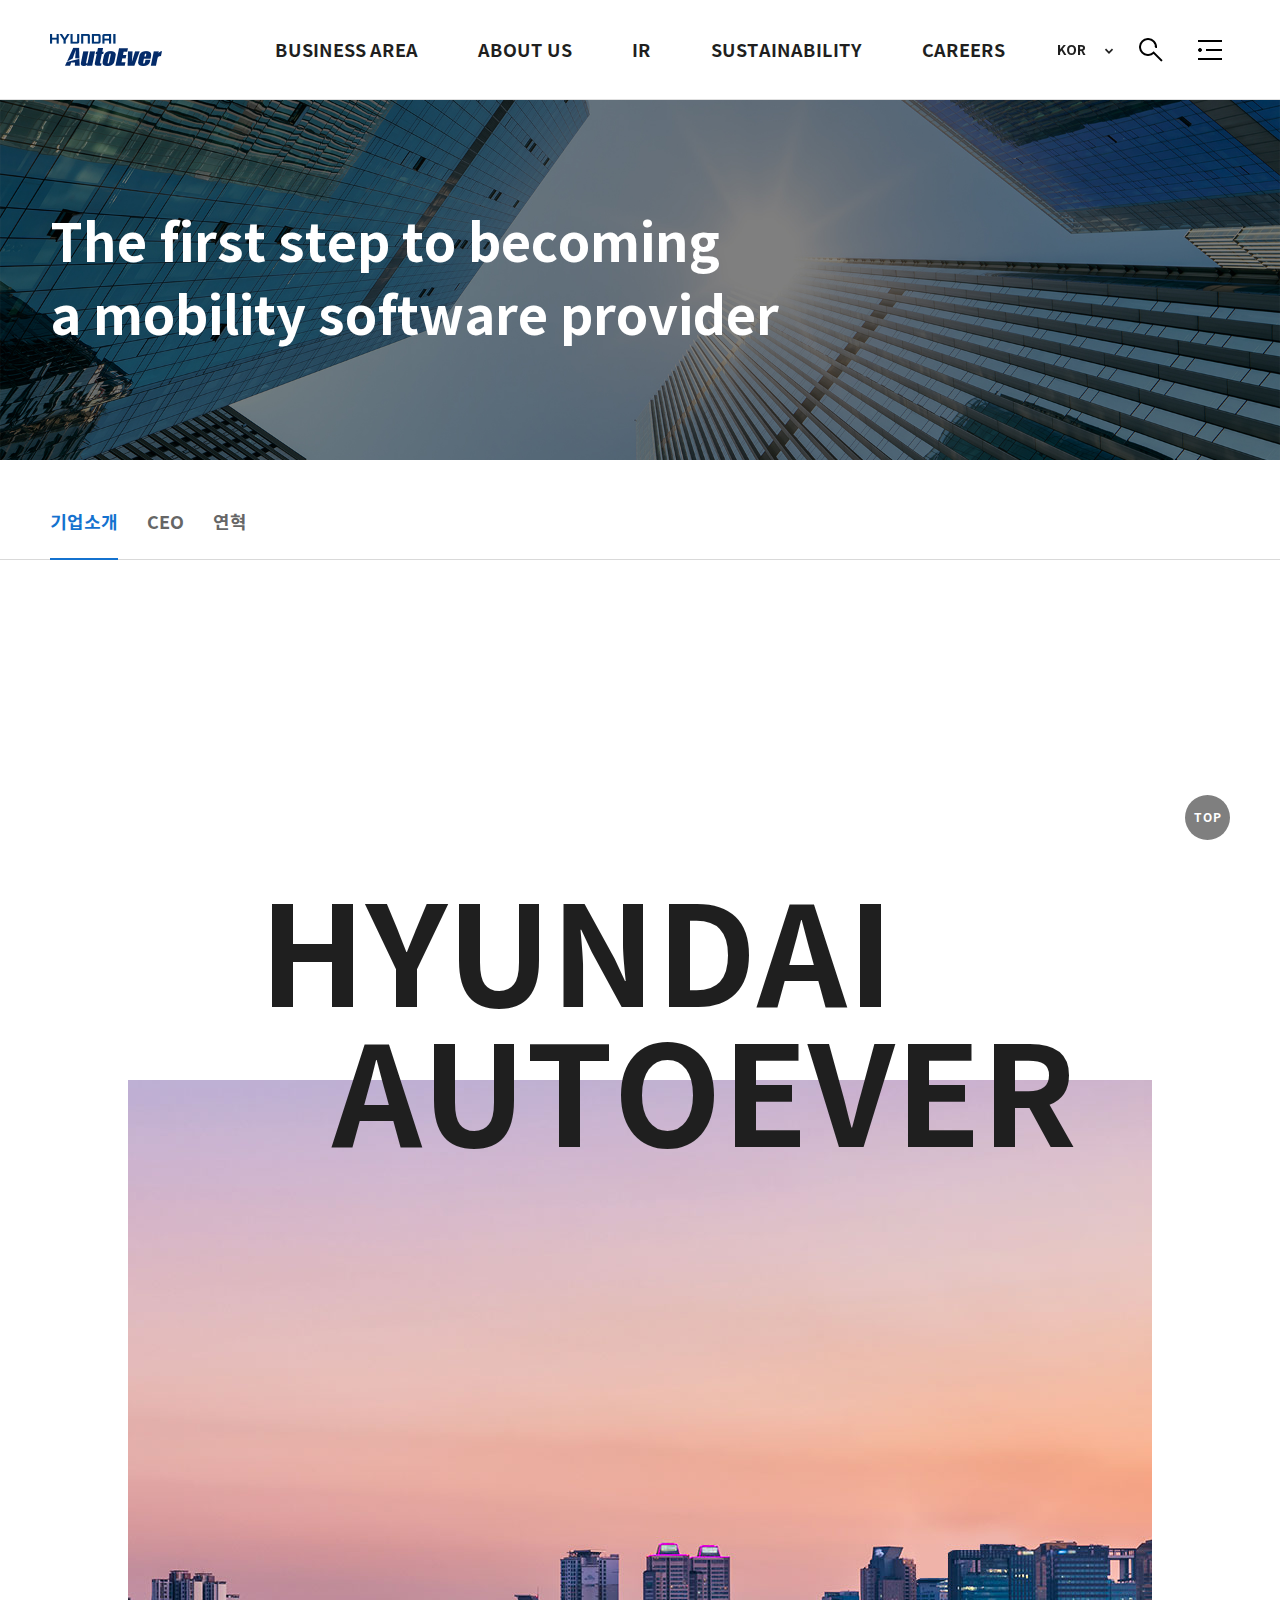
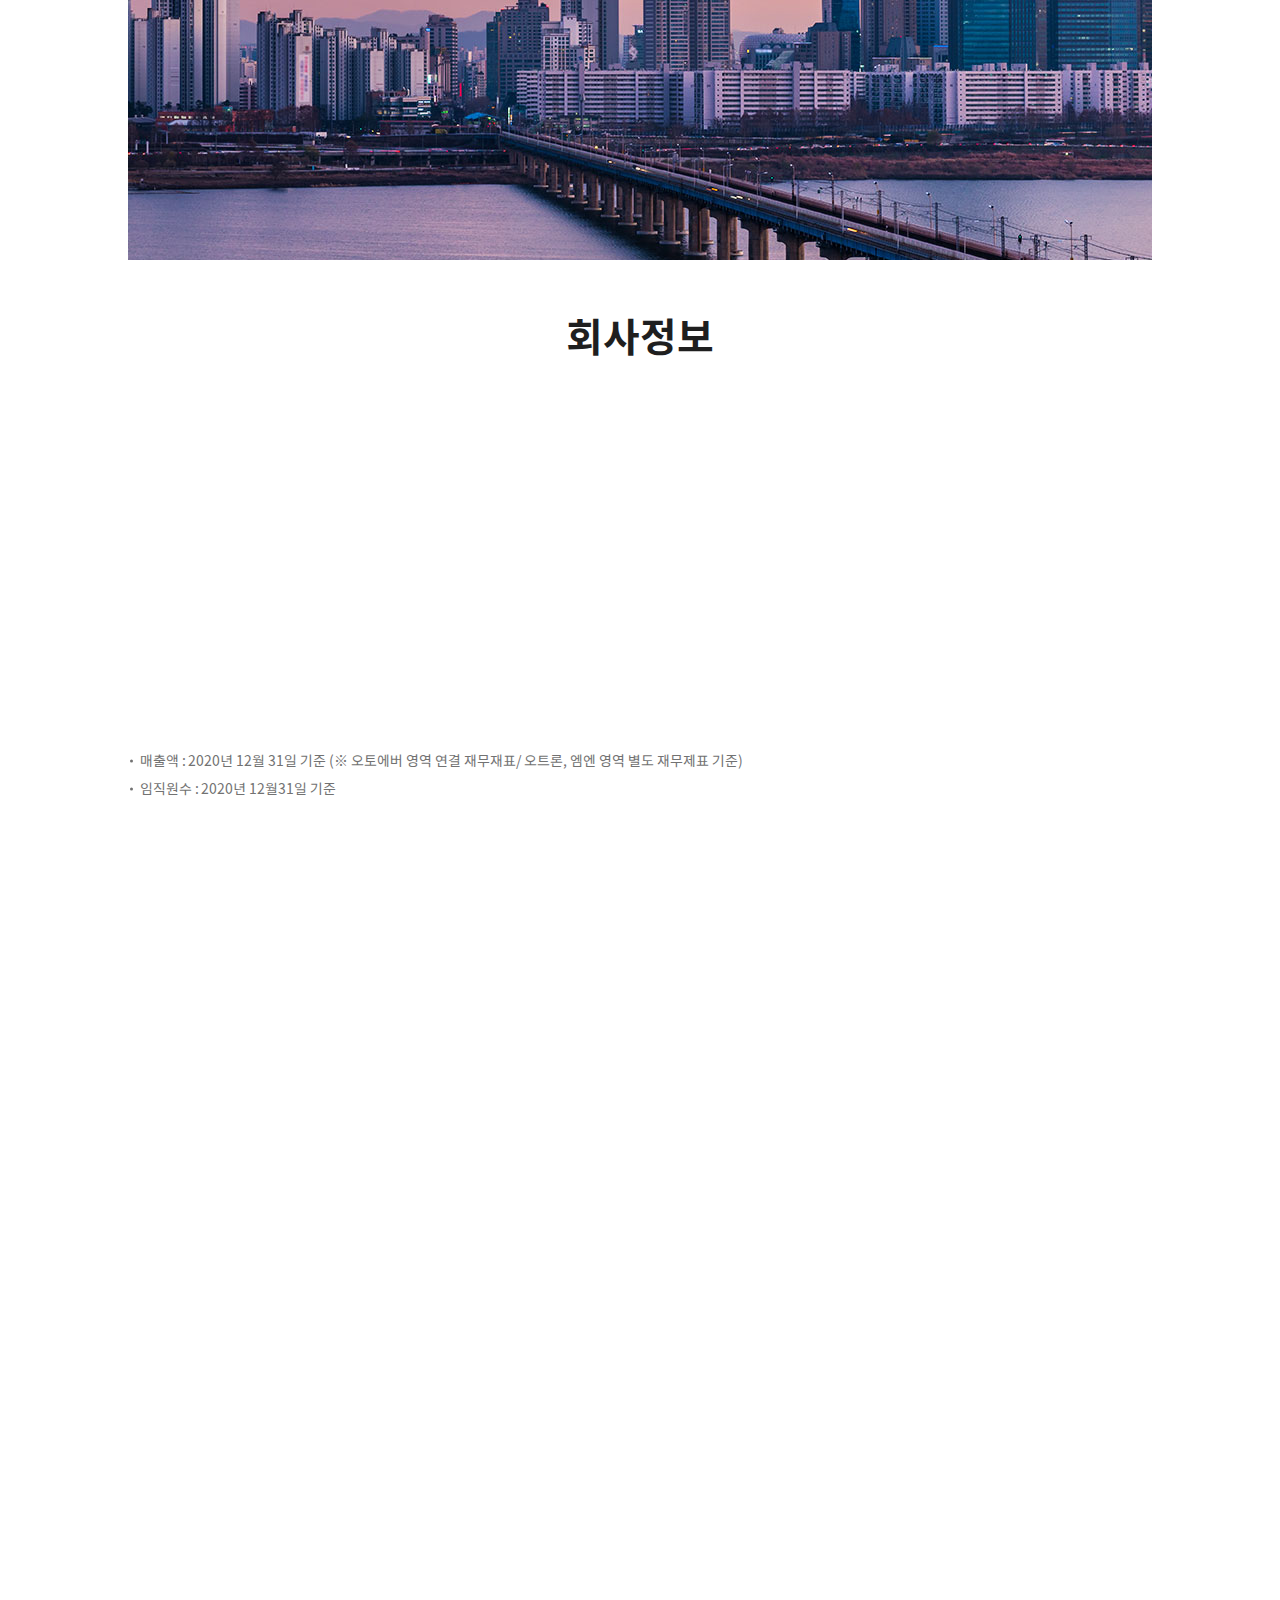
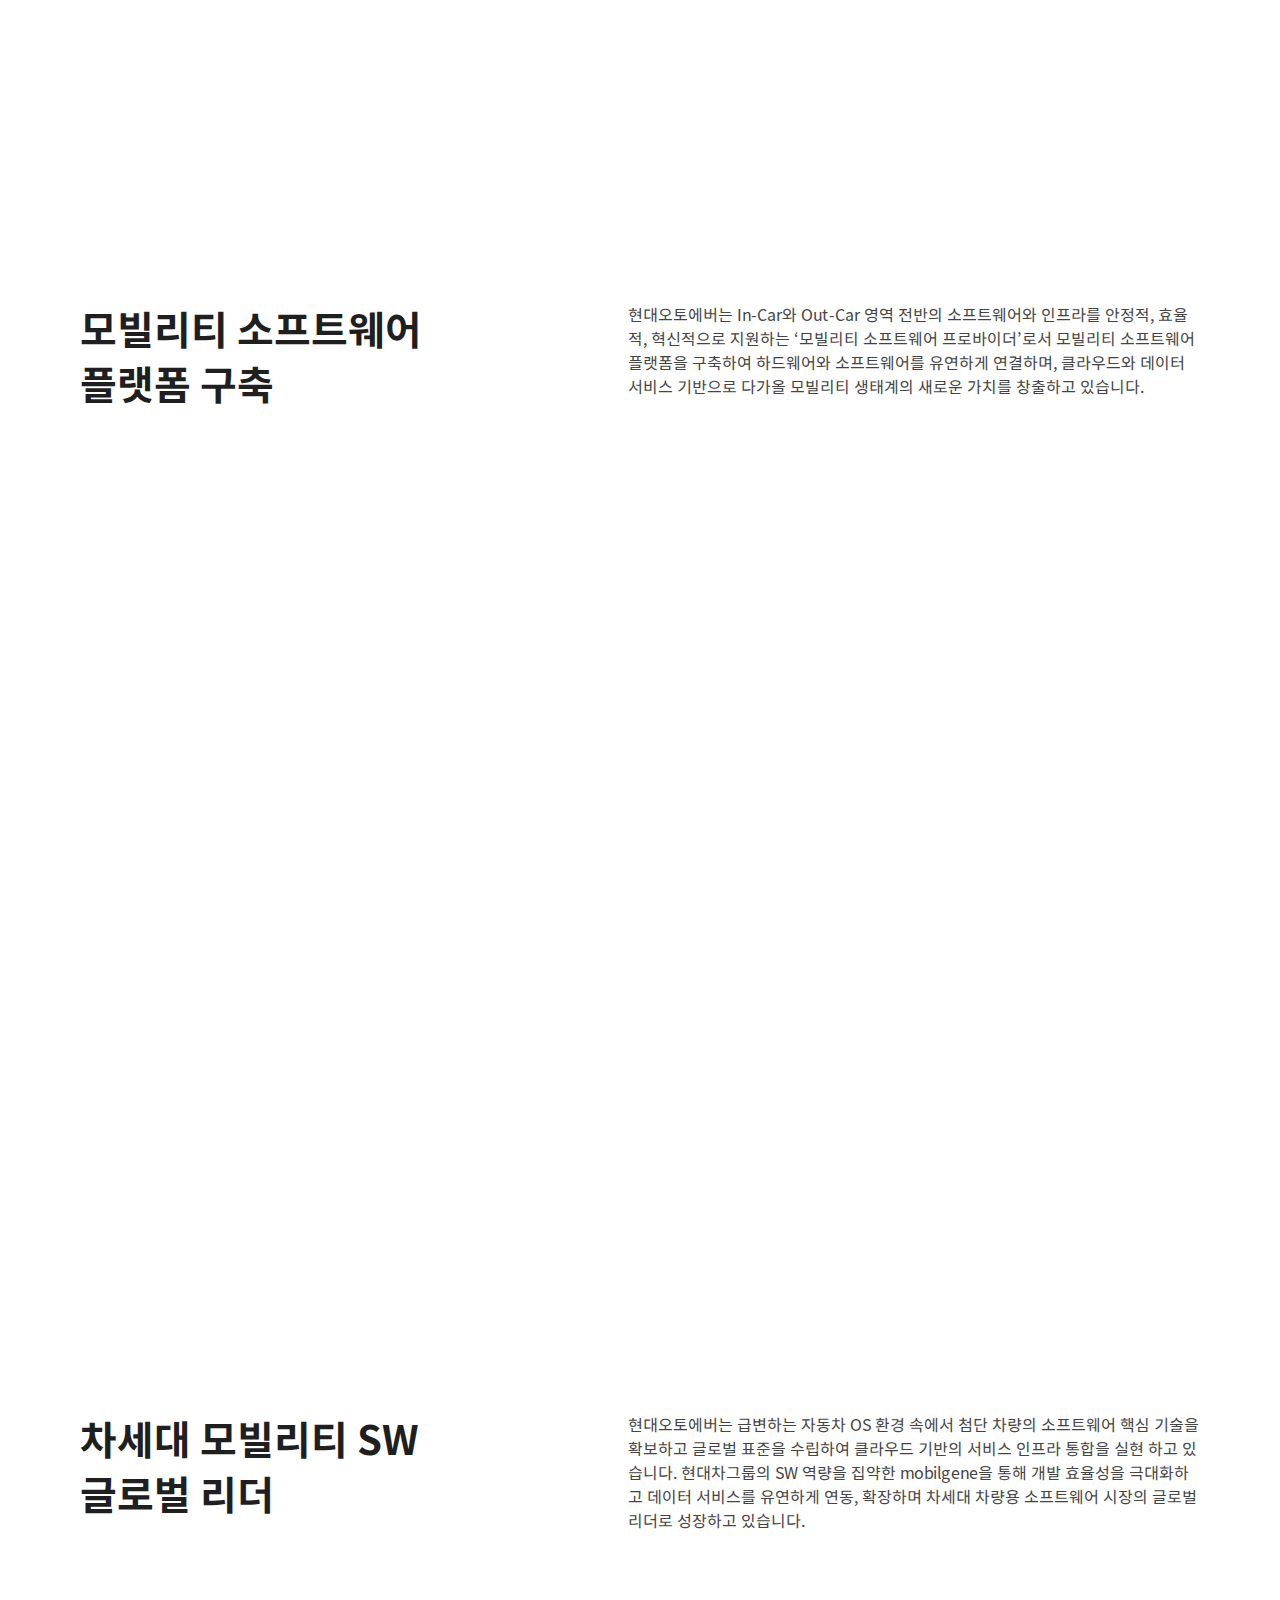
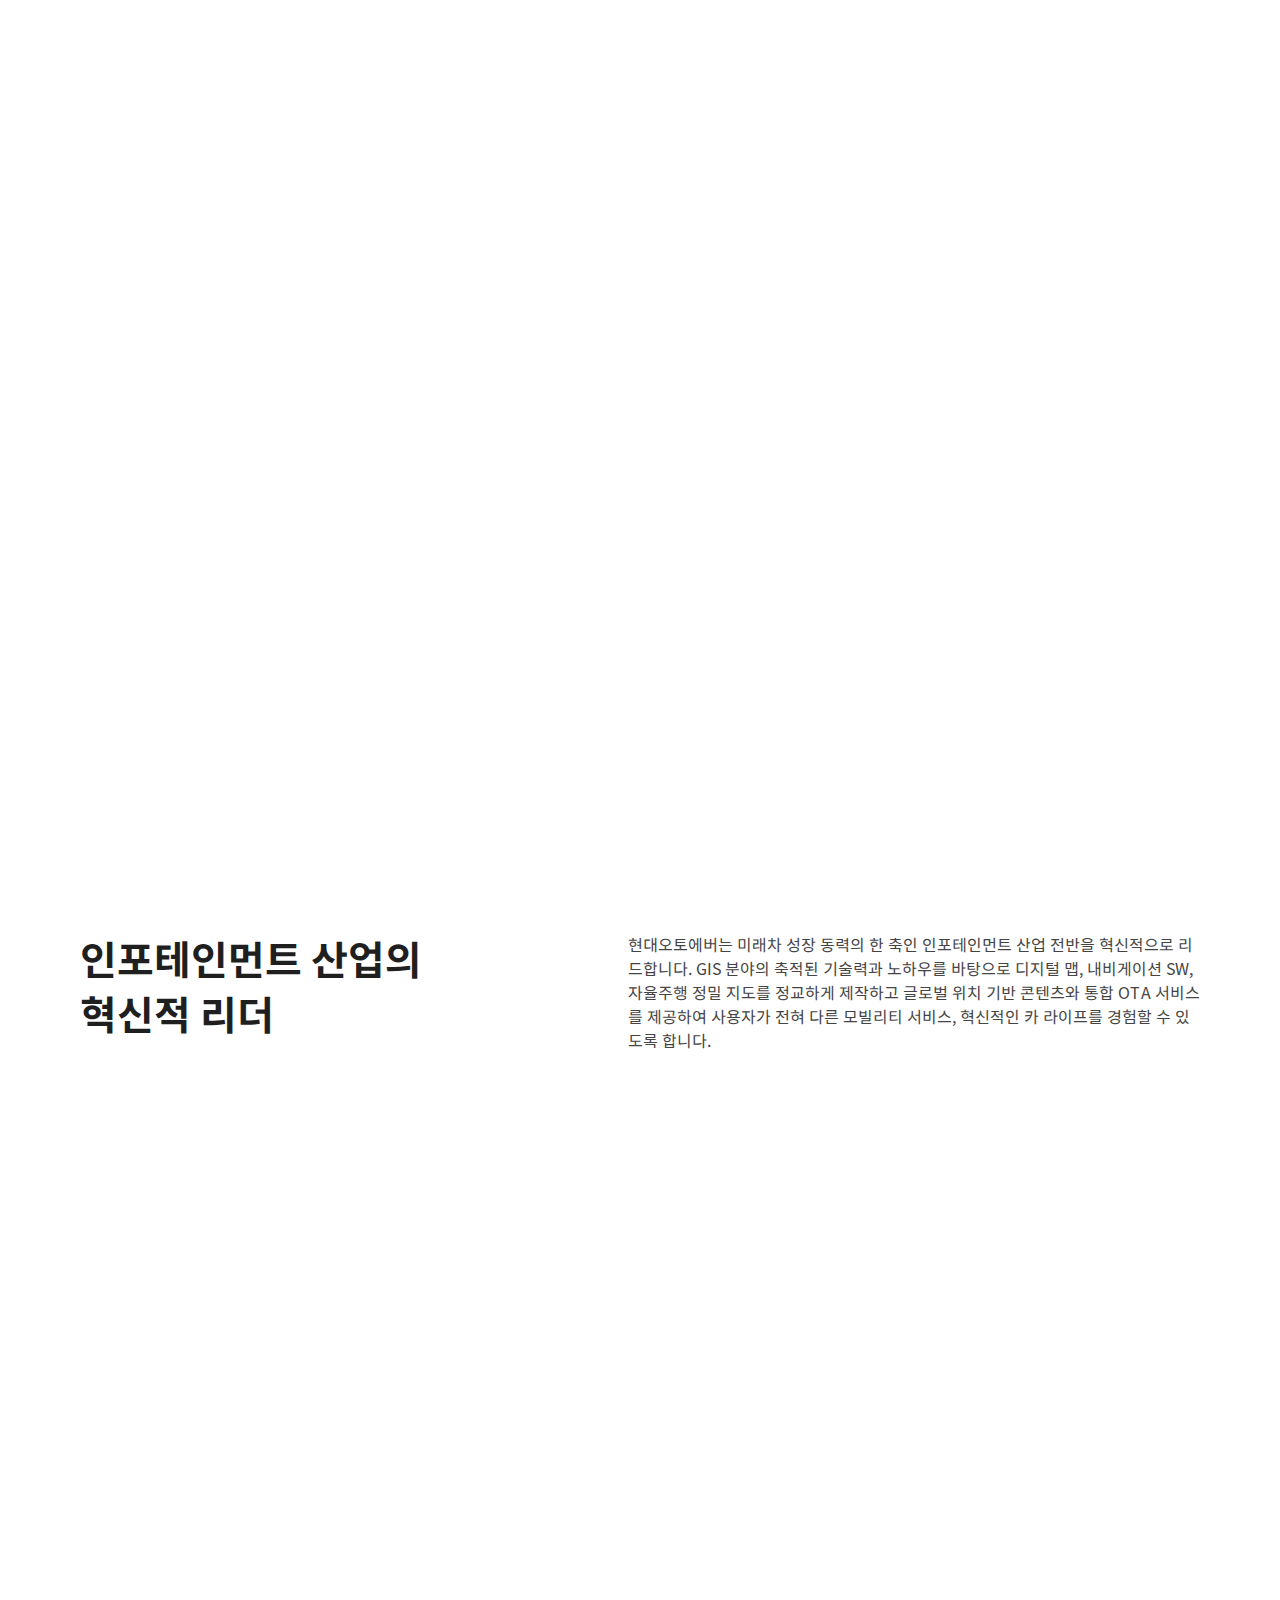
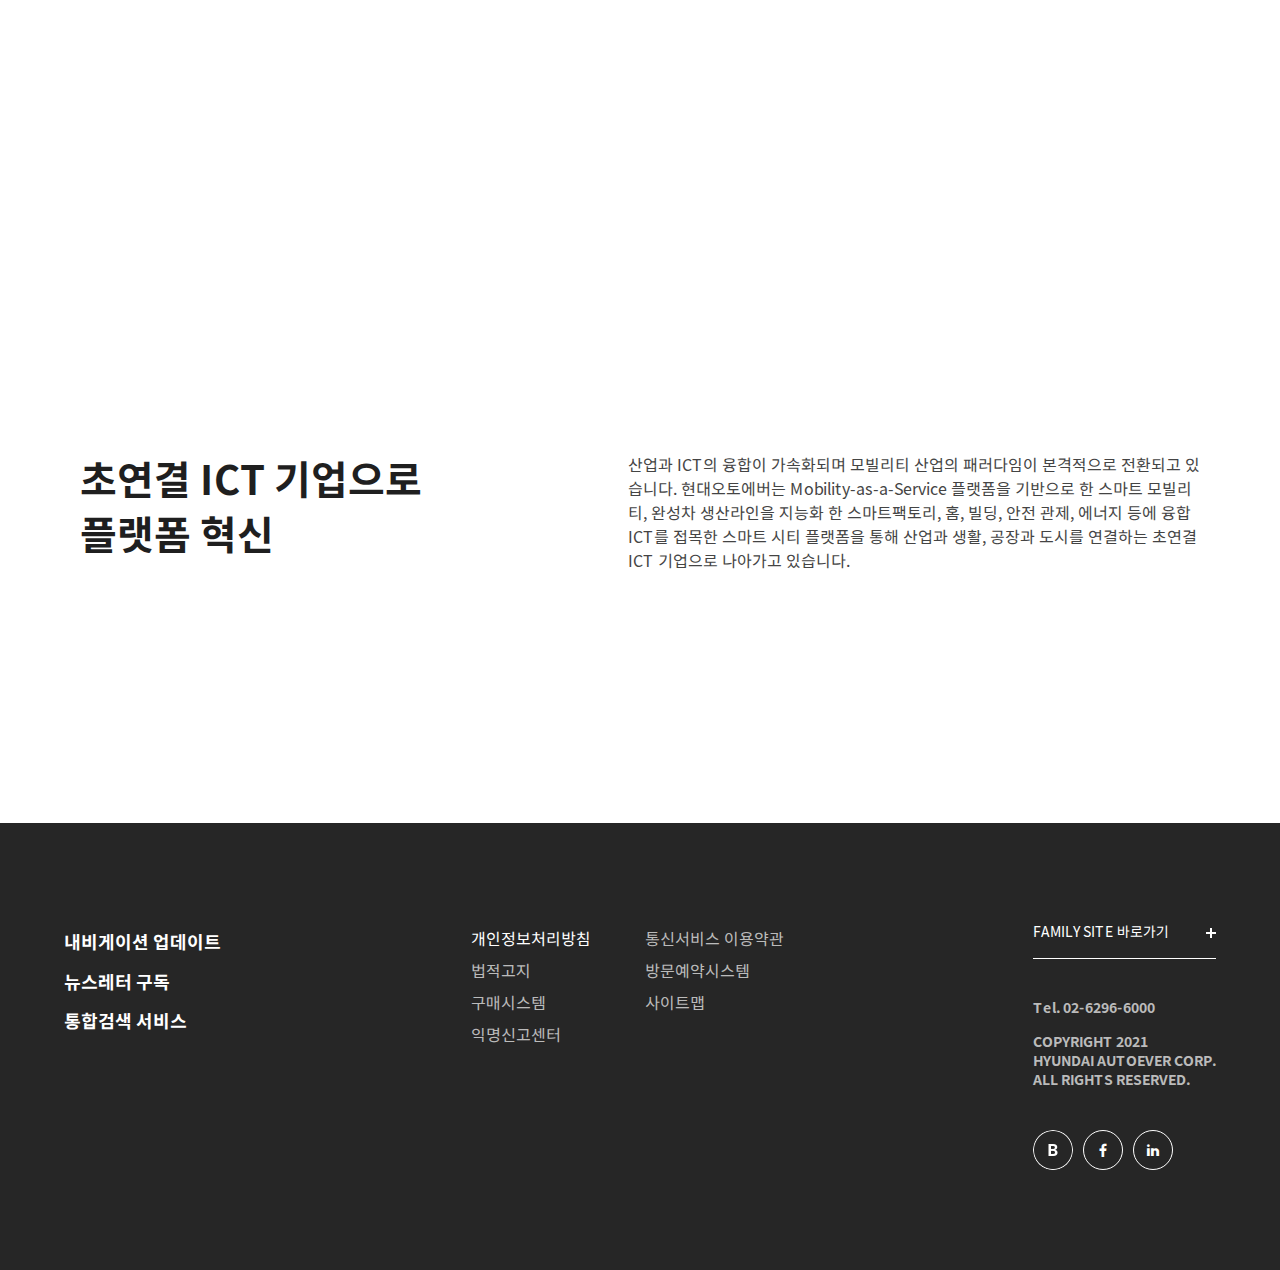
<file: page/about/company-intro.html>
<!DOCTYPE html>
<html lang="en">
<head>
  <meta charset="UTF-8">
  <meta http-equiv="X-UA-Compatible" content="IE=edge">
  <meta name="viewport" content="width=device-width, initial-scale=1, viewport-fit=cover" />
  <meta name="apple-mobile-web-app-title" content="Hyundai AutoEver" />
  <title>회사소개 | 현대오토에버</title>
  <meta name="description" content="현대오토에버 회사소개">
  <link rel="shortcut icon" type="image/x-icon" href="../../favicon.ico" />
  <link rel="stylesheet" href="../../xeicon/xeicon.min.css" />
  <link rel="stylesheet" href="../../css/web-font.css" />
  <link rel="stylesheet" href="../../css/style-pc.css" media="screen and (min-width: 1024.0px)" />
  <link rel="stylesheet" href="../../css/style-m.css" media="screen and (max-width: 1023.9px)" />
  <script src="../../js/jquery-3.6.0.min.js"></script>
  <script src="../../js/common.js"></script>
</head>
<body class="sub about company">
  <div id="wrapper">
    <a href="#main" id="skip-nav">본문 바로가기</a>
    <header id="header" class="small white">
      <div class="box">
        <h1><a href="../../index.html">
          <img src="../../img/logo.png" class="default" alt="Hyundai AutoEver" />
        </a></h1>
        <nav id="gnb">
          <a href="#" class="close mobile"><span>메뉴 열기/닫기</span></a>
          <ul class="lang-menu mobile">
            <li class="on"><a href="#">KOR</a></li>
            <li><a href="#">ENG</a></li>
          </ul>
          <ul class="gnb">
            <li data-menu="business">
              <a href="#">BUSINESS AREA</a>
              <div class="box">
                <ul class="sub">
                  <li data-menu="vehicle"><a href="#">Vehicle IT</a>
                    <ul>
                      <li><a href="#">차량 SW 플랫폼</a></li>
                      <li><a href="#">SW 개발 플랫폼</a></li>
                      <li><a href="#">차량 연동 서비스</a></li>
                      <li><a href="#">OTA</a></li>
                      <li><a href="#">내비게이션</a></li>
                      <li><a href="#">정밀지도</a></li>
                    </ul>
                  </li>
                  <li data-menu="dt"><a href="#">DT Services</a>
                    <ul>
                      <li><a href="#">스마트 팩토리</a></li>
                      <li><a href="#">모빌리티 서비스</a></li>
                      <li><a href="#">스마트 시티</a></li>
                      <li><a href="#">앤터프라이즈 IT</a></li>
                    </ul>
                  </li>
                  <li data-menu="core"><a href="#">Core Technology</a>
                    <ul>
                      <li><a href="#">카클라우드</a></li>
                      <li><a href="#">빅데이터</a></li>
                      <li><a href="#">인공지능</a></li>
                      <li><a href="#">보안</a></li>
                    </ul>
                  </li>
                </ul>
              </div>
            </li>
            <li data-menu="about">
              <a href="../../page/about/company-intro.html">ABOUT US</a>
              <div class="box">
                <ul class="sub">
                  <li data-menu="company"><a href="../../page/about/company-intro.html">회사소개</a>
                    <ul>
                      <li><a href="#">기업소개</a></li>
                      <li><a href="#">CEO</a></li>
                      <li><a href="#">연혁</a></li>
                    </ul>
                  </li>
                  <li data-menu="workplace"><a href="#">사업장</a>
                    <ul>
                      <li><a href="#">국내 사업장</a></li>
                      <li><a href="#">해외 사업장</a></li>
                    </ul>
                  </li>
                  <li data-menu="pr"><a href="#">PR 센터</a>
                    <ul>
                      <li><a href="#">뉴스</a></li>
                      <li><a href="#">블로그</a></li>
                      <li><a href="#">뉴스레터 구독</a></li>
                    </ul>
                  </li>
                </ul>
              </div>
            </li>
            <li data-menu="ir">
              <a href="#">IR</a>
              <div class="box">
                <ul class="sub">
                  <li data-menu="summary"><a href="#">개요</a></li>
                  <li data-menu="management-info"><a href="#">경영정보</a>
                    <ul>
                      <li><a href="#">기업지배구조헌장</a></li>
                      <li><a href="#">이사회</a></li>
                      <li><a href="#">감사기구</a></li>
                      <li><a href="#">정관</a></li>
                    </ul>
                  </li>
                  <li data-menu="finance-info"><a href="#">재무정보</a>
                    <ul>
                      <li><a href="#">재무상태표</a></li>
                      <li><a href="#">손익계산서</a></li>
                      <li><a href="#">감사/사업/영업 보고서</a></li>
                      <li><a href="#">신용등급</a></li>
                    </ul>
                  </li>
                  <li data-menu="stocks-info"><a href="#">주가정보</a>
                    <ul>
                      <li><a href="#">실시간 주가정보</a></li>
                      <li><a href="#">주식 및 배당현황</a></li>
                      <li><a href="#">주주현황</a></li>
                    </ul>
                  </li>
                  <li data-menu="ir-info"><a href="#">IR 정보</a>
                    <ul>
                      <li><a href="#">IR 일정</a></li>
                      <li><a href="#">경영실적발표</a></li>
                      <li><a href="#">증권사리포트</a></li>
                      <li><a href="#">IR 뉴스</a></li>
                      <li><a href="#">IR 문의</a></li>
                    </ul>
                  </li>
                  <li data-menu="public-notice"><a href="#">공시정보</a>
                    <ul>
                      <li><a href="#">공시</a></li>
                      <li><a href="#">전자공고</a></li>
                      <li><a href="#">공시정보관리규졍</a></li>
                    </ul>
                  </li>
                </ul>
              </div>
            </li>
            <li data-menu="sustainability">
              <a href="#">SUSTAINABILITY</a>
              <div class="box">
                <ul class="sub">
                  <li data-menu="together"><a href="#">동반성장</a>
                    <ul>
                      <li><a href="#">동반성장 개요</a></li>
                      <li><a href="#">공정한 거래환경</a></li>
                      <li><a href="#">협력사 경쟁력 강화지원</a></li>
                      <li><a href="#">동반성장 환경 조성</a></li>
                      <li><a href="#">협력사 행동규범</a></li>
                    </ul>
                  </li>
                  <li data-menu="fair-trade"><a href="#">공정거래</a>
                    <ul>
                      <li><a href="#">최고 경영자 의지 선포문</a></li>
                      <li><a href="#">자율준수 프로그램 운영현황</a></li>
                      <li><a href="#">Compliance 관련 활동</a></li>
                      <li><a href="#">불공정거래 행위 제보</a></li>
                    </ul>
                  </li>
                  <li data-menu="ethics"><a href="#">윤리 · 인권헌장</a>
                    <ul>
                      <li><a href="#">윤리헌장</a></li>
                      <li><a href="#">인권헌장</a></li>
                    </ul>
                  </li>
                  <li data-menu="social-contribution"><a href="#">사회공헌</a>
                    <ul>
                      <li><a href="#">사회공헌 소개</a></li>
                      <li><a href="#">사회공헌 활동</a></li>
                    </ul>
                  </li>
                  <li data-menu="sustainable-management"><a href="#">지속가능경영</a>
                    <ul>
                      <li><a href="#">지속가능경영</a></li>
                      <li><a href="#">환경경영</a></li>
                      <li><a href="#">안전보건경영</a></li>
                    </ul>
                  </li>
                </ul>
              </div>
            </li>
            <li data-menu="careers">
              <a href="#">CAREERS</a>
              <div class="box">
                <ul class="sub">
                  <li data-menu="talent"><a href="#">인재상</a></li>
                  <li data-menu="hr-system"><a href="#">인사제도</a></li>
                  <li data-menu="job-intro"><a href="#">직무소개</a></li>
                  <li data-menu="recruit"><a href="#">지원하기</a></li>
                </ul>
              </div>
            </li>
            <li data-menu="utility" class="mobile">
              <a href="#">UTILITY</a>
              <div class="box">
                <ul class="sub">
                  <li data-menu="privacy"><a href="#">개인정보 처리방침</a></li>
                  <li data-menu="legal"><a href="#">법적고지</a></li>
                  <li data-menu="billing-system"><a href="#">빌링시스템</a>
                    <ul>
                      <li><a href="#">통신서비스 이용약관</a></li>
                      <li><a href="#">통신서비스 개인정보처리방침</a></li>
                    </ul>
                  </li>
                  <li data-menu="sitemap"><a href="#">사이트맵</a></li>
                </ul>
              </div>
            </li>
          </ul>
          <div class="util-area mobile">
            <div class="nav-update mobile">
              <a href="#">내비케이션<br />업데이트</a>
            </div>
            <div class="social mobile">
              <a href="#" class="btn round" title="현대오토에버 공식 네이버 블로그 새창열기"></a>
              <a href="#" class="btn round"><i class="xi-facebook"><span>현대오토에버 공식 페이스북 새창열기</span></i></a>
              <a href="#" class="btn round"><i class="xi-linkedin"><span>현대오토에버 공식 링크드인 새창열기</span></i></a>
            </div>
          </div>
        </nav>
        <div id="util-area">
          <div class="lang">
            <a href="#" class="lang-btn" alt="사이트 현재 언어 선택">KOR</a>
            <ul class="lang-menu">
              <li data-menu="kor"><a href="#">KOR</a></li>
              <li data-menu="eng"><a href="#">ENG</a></li>
            </ul>
          </div>
          <div class="search-btn"><a class="popup-btn" href="#">통합검색 바로가기</a></div>
          <div class="menu-btn"><a class="popup-btn" href="#">전체 메뉴 보기</a></div>
        </div>
      </div>
    </header>
    <div id="sticky-menu">
      <div class="nav-update">
        <a href="#"><span>내비게이션 업데이트</span></a>
      </div>
      <div class="scrollToTop">
        <a href="#" alt="상단으로 이동">TOP</a>
      </div>
    </div>

    <!-- 전체 메뉴 start -->
    <div id="all-menu" title="전체 메뉴창">
      <div class="box">
        <a href="#" class="close">창 닫기</a>
        <div class="lang">
          <ul id="choose-lang">
            <li><a href="#">KOR</a></li>
            <li><a href="#">ENG</a></li>
          </ul>
        </div>
        <div class="menu-list">
          <ul>
            <li data-menu="business">
              <a href="#">BUSINESS AREA</a>
              <ul>
                <li data-menu="vehicle"><a href="#">Vehicle IT</a>
                  <ul>
                    <li><a href="#">차량 SW 플랫폼</a></li>
                    <li><a href="#">SW 개발 플랫폼</a></li>
                    <li><a href="#">차량 연동 서비스</a></li>
                    <li><a href="#">OTA</a></li>
                    <li><a href="#">내비게이션</a></li>
                    <li><a href="#">정밀지도</a></li>
                  </ul>
                </li>
                <li data-menu="dt"><a href="#">DT Services</a>
                  <ul>
                    <li><a href="#">스마트 팩토리</a></li>
                    <li><a href="#">모빌리티 서비스</a></li>
                    <li><a href="#">스마트 시티</a></li>
                    <li><a href="#">앤터프라이즈 IT</a></li>
                  </ul>
                </li>
                <li data-menu="core"><a href="#">Core Technology</a>
                  <ul>
                    <li><a href="#">카클라우드</a></li>
                    <li><a href="#">빅데이터</a></li>
                    <li><a href="#">인공지능</a></li>
                    <li><a href="#">보안</a></li>
                  </ul>
                </li>
              </ul>
            </li>
            <li data-menu="about">
              <a href="#">ABOUT US</a>
              <ul>
                <li data-menu="company"><a href="../../page/about/company-intro.html">회사소개</a>
                  <ul>
                    <li><a href="../../page/about/company-intro.html">기업소개</a></li>
                    <li><a href="#">CEO</a></li>
                    <li><a href="#">연혁</a></li>
                  </ul>
                </li>
                <li data-menu="workplace"><a href="#">사업장</a>
                  <ul>
                    <li><a href="#">국내 사업장</a></li>
                    <li><a href="#">해외 사업장</a></li>
                  </ul>
                </li>
                <li data-menu="pr"><a href="#">PR 센터</a>
                  <ul>
                    <li><a href="#">뉴스</a></li>
                    <li><a href="#">블로그</a></li>
                    <li><a href="#">뉴스레터 구독</a></li>
                  </ul>
                </li>
              </ul>
            </li>
            <li data-menu="ir">
              <a href="#">IR</a>
              <ul>
                <li data-menu="summary"><a href="#">개요</a></li>
                <li data-menu="management-info"><a href="#">경영정보</a>
                  <ul>
                    <li><a href="#">기업지배구조헌장</a></li>
                    <li><a href="#">이사회</a></li>
                    <li><a href="#">감사기구</a></li>
                    <li><a href="#">정관</a></li>
                  </ul>
                </li>
                <li data-menu="finance-info"><a href="#">재무정보</a>
                  <ul>
                    <li><a href="#">재무상태표</a></li>
                    <li><a href="#">손익계산서</a></li>
                    <li><a href="#">감사/사업/영업 보고서</a></li>
                    <li><a href="#">신용등급</a></li>
                  </ul>
                </li>
                <li data-menu="stocks-info"><a href="#">주가정보</a>
                  <ul>
                    <li><a href="#">실시간 주가정보</a></li>
                    <li><a href="#">주식 및 배당현황</a></li>
                    <li><a href="#">주주현황</a></li>
                  </ul>
                </li>
                <li data-menu="ir-info"><a href="#">IR 정보</a>
                  <ul>
                    <li><a href="#">IR 일정</a></li>
                    <li><a href="#">경영실적발표</a></li>
                    <li><a href="#">증권사리포트</a></li>
                    <li><a href="#">IR 뉴스</a></li>
                    <li><a href="#">IR 문의</a></li>
                  </ul>
                </li>
                <li data-menu="public-notice"><a href="#">공시정보</a>
                  <ul>
                    <li><a href="#">공시</a></li>
                    <li><a href="#">전자공고</a></li>
                    <li><a href="#">공시정보관리규졍</a></li>
                  </ul>
                </li>
              </ul>
            </li>
            <li data-menu="sustainability">
              <a href="#">SUSTAINABILITY</a>
              <ul>
                <li data-menu="together"><a href="#">동반성장</a>
                  <ul>
                    <li><a href="#">동반성장 개요</a></li>
                    <li><a href="#">공정한 거래환경</a></li>
                    <li><a href="#">협력사 경쟁력 강화지원</a></li>
                    <li><a href="#">동반성장 환경 조성</a></li>
                    <li><a href="#">협력사 행동규범</a></li>
                  </ul>
                </li>
                <li data-menu="fair-trade"><a href="#">공정거래</a>
                  <ul>
                    <li><a href="#">최고 경영자 의지 선포문</a></li>
                    <li><a href="#">자율준수 프로그램 운영현황</a></li>
                    <li><a href="#">Compliance 관련 활동</a></li>
                    <li><a href="#">불공정거래 행위 제보</a></li>
                  </ul>
                </li>
                <li data-menu="ethics"><a href="#">윤리 · 인권헌장</a>
                  <ul>
                    <li><a href="#">윤리헌장</a></li>
                    <li><a href="#">인권헌장</a></li>
                  </ul>
                </li>
                <li data-menu="social-contribution"><a href="#">사회공헌</a>
                  <ul>
                    <li><a href="#">사회공헌 소개</a></li>
                    <li><a href="#">사회공헌 활동</a></li>
                  </ul>
                </li>
                <li data-menu="sustainable-management"><a href="#">지속가능경영</a>
                  <ul>
                    <li><a href="#">지속가능경영</a></li>
                    <li><a href="#">환경경영</a></li>
                    <li><a href="#">안전보건경영</a></li>
                  </ul>
                </li>
              </ul>
            </li>
            <li data-menu="careers">
              <a href="#">CAREERS</a>
              <ul>
                <li data-menu="talent"><a href="#">인재상</a></li>
                <li data-menu="hr-system"><a href="#">인사제도</a></li>
                <li data-menu="job-intro"><a href="#">직무소개</a></li>
                <li data-menu="recruit"><a href="#">지원하기</a></li>
              </ul>
            </li>
            <li data-menu="utility">
              <a href="#">UTILITY</a>
              <ul>
                <li data-menu="privacy"><a href="#">개인정보 처리방침</a></li>
                <li data-menu="legal"><a href="#">법적고지</a></li>
                <li data-menu="billing-system"><a href="#">빌링시스템</a>
                  <ul>
                    <li><a href="#">통신서비스 이용약관</a></li>
                    <li><a href="#">통신서비스 개인정보처리방침</a></li>
                  </ul>
                </li>
                <li data-menu="sitemap"><a href="#">사이트맵</a></li>
              </ul>
            </li>
          </ul>
        </div>
        <div class="nav-update">
          <a href="#">내비케이션<br />업데이트</a>
        </div>
        <div class="social">
          <a href="#" class="btn round" title="현대오토에버 공식 네이버 블로그 새창열기"></a>
          <a href="#" class="btn round"><i class="xi-facebook"><span>현대오토에버 공식 페이스북 새창열기</span></i></a>
          <a href="#" class="btn round"><i class="xi-linkedin"><span>현대오토에버 공식 링크드인 새창열기</span></i></a>
        </div>
      </div>
    </div>
    <!-- 전체 메뉴 end -->

    <!-- 통합검색창 start -->
    <div class="layer-mask"></div>
    <div id="search-popup" class="layer-popup" title="검색 팝업창">
      <a href="#" class="close">팝업창 닫기</a>
      <div class="box">
        <em>찾으시는 내용이 있으신가요?</em>
        <div class="search-bar">
          <input type="text" id="search-input" placeholder="검색어를 입력해주세요" />
          <label for="search-input">검색하기</label>
        </div>
        <div class="recommend">
          <p>추천 검색어</p>
          <ul class="tags">
            <li><a href="#">#모빌리티</a></li>
            <li><a href="#">#빅데이터</a></li>
            <li><a href="#">#인공지능</a></li>
            <li><a href="#">#소프트웨어</a></li>
            <li><a href="#">#클라우드</a></li>
          </ul>
        </div>
      </div>
    </div>
    <!-- 통합검색창 end -->
    <main id="main">
      <div class="sub-banner first">
        <div class="box">
          <p>The first step to becoming<br />a mobility software provider</p>
          <p>회사소개</p>
        </div>
      </div>
      <div id="lnb">
        <div class="box">
          <ul>
            <li class="on"><a href="#">기업소개</a></li>
            <li><a href="#">CEO</a></li>
            <li><a href="#">연혁</a></li>
          </ul>
        </div>
      </div>
      <section id="intro" class="show">
        <h3 class="ir-hidden">현대오토에버 기업소개</h3>
        <div class="main-info">
          <div class="box">
            <div class="title active">
              <span class="left">HYUNDAI</span>
              <span class="right">AUTOEVER</span>
            </div>
            <div class="visual-bg active on">
              <p>
                <img src="../../img/sub-about-company-intro-bg.jpeg" alt="" />
              </p>
            </div>
          </div>
          <div class="quick-info active">
            <div class="box">
              <h4>회사정보</h4>
              <ul>
                <li>
                  <p>설립일</p>
                  <em>2000.04.10</em>
                </li>
                <li>
                  <p>대표이사</p>
                  <em>서정식</em>
                </li>
                <li>
                  <p>매출액</p>
                  <em>1조 8,892억</em>
                </li>
                <li>
                  <p>임직원수</p>
                  <em>3,480명</em>
                </li>
              </ul>
              <p>매출액 : 2020년 12월 31일 기준 (※ 오토에버 영역 연결 재무재표/ 오트론, 엠엔 영역 별도 재무제표 기준)</p>
              <p>임직원수 : 2020년 12월31일 기준</p>
            </div>
          </div>
        </div>
        <section class="facts">
          <div class="box">
            <h4>모빌리티 소프트웨어<br />플랫폼 구축</h4>
            <p>현대오토에버는 In-Car와 Out-Car 영역 전반의 소프트웨어와 인프라를 안정적, 효율적, 혁신적으로 지원하는 ‘모빌리티 소프트웨어 프로바이더’로서 모빌리티 소프트웨어 플랫폼을 구축하여 하드웨어와 소프트웨어를 유연하게 연결하며, 클라우드와 데이터 서비스 기반으로 다가올 모빌리티 생태계의 새로운 가치를 창출하고 있습니다.</p>
          </div>
        </section>
        <section class="facts">
          <div class="box">
            <h4>차세대 모빌리티 SW<br />글로벌 리더</h4>
            <p>현대오토에버는 급변하는 자동차 OS 환경 속에서 첨단 차량의 소프트웨어 핵심 기술을 확보하고 글로벌 표준을 수립하여 클라우드 기반의 서비스 인프라 통합을 실현 하고 있습니다. 현대차그룹의 SW 역량을 집약한 mobilgene을 통해 개발 효율성을 극대화하고 데이터 서비스를 유연하게 연동, 확장하며 차세대 차량용 소프트웨어 시장의 글로벌 리더로 성장하고 있습니다.</p>
          </div>
        </section>
        <section class="facts">
          <div class="box">
            <h4>인포테인먼트 산업의<br />혁신적 리더</h4>
            <p>현대오토에버는 미래차 성장 동력의 한 축인 인포테인먼트 산업 전반을 혁신적으로 리드합니다. GIS 분야의 축적된 기술력과 노하우를 바탕으로 디지털 맵, 내비게이션 SW, 자율주행 정밀 지도를 정교하게 제작하고 글로벌 위치 기반 콘텐츠와 통합 OTA 서비스를 제공하여 사용자가 전혀 다른 모빌리티 서비스, 혁신적인 카 라이프를 경험할 수 있도록 합니다.</p>
          </div>
        </section>
        <section class="facts">
          <div class="box">
            <h4>초연결 ICT 기업으로<br />플랫폼 혁신</h4>
            <p>산업과 ICT의 융합이 가속화되며 모빌리티 산업의 패러다임이 본격적으로 전환되고 있습니다. 현대오토에버는 Mobility-as-a-Service 플랫폼을 기반으로 한 스마트 모빌리티, 완성차 생산라인을 지능화 한 스마트팩토리, 홈, 빌딩, 안전 관제, 에너지 등에 융합 ICT를 접목한 스마트 시티 플랫폼을 통해 산업과 생활, 공장과 도시를 연결하는 초연결 ICT 기업으로 나아가고 있습니다.</p>
          </div>
        </section>
      </section>

      <section id="ceo">
        <h3 class="ir-hidden">현대오토에버 CEO 말씀</h3>
        <div class="title">
          <div class="box">
            <p>현대오토에버<br />홈페이지를 방문해주신<br />여러분 환영합니다.</p>
          </div>
        </div>
        <div class="content">
          <div class="text">
            <p>현대오토에버는 지난 2000년 창립 이래 다양한 산업분야에서 고객이 지향하는 가치 창출을 위한 최적의 IT 융합서비스를 제공해왔습니다.</p>
            <br />
            <p>디지털 패러다임 변화에 맞춘 스마트-X와 글로벌 One IT 전략 아래 서브스크립션 모델 중심으로 체질을 개선했으며, 고객중심의 제조 혁신을 실현하고 스마트 교통 부문 리더로서 가치를 인정받았습니다.</p> 
            <br />
            <p>2021년 합병법인으로 새롭게 출발한 현대오토에버는 모빌리티 소프트웨어와 서비스 플랫폼으로 사업영역을 확대하여 모빌리티 테크 기업으로서의 입지를 키워가고 있습니다.</p>
            <br />
            <p>최근 친환경 차량 등 신차 출시가 증가하고 파생 차종이 확대됨에 따라 이에 대응하는 소프트웨어의 종류와 구성이 복잡해지고, 개발 대응 시간 역시 증가하고 있습니다.</p>
          </div>
          <div class="text">
            <p>이러한 문제점을 해결하기 위해 현대오토에버가 개발한 차량 소프트웨어 플랫폼을 전 차종 표준으로 적용하여 소프트웨어 개발의 효율성과 품질 검증을 강화하겠습니다.</p>
            <br />
            <p>또한 차량의 고성능화로 인해 급증하는 데이터 규모에 따라 차량과 클라우드 서버간 역할을 분담하여 데이터 저장/분석 환경과 인프라를 구축하겠습니다.</p>
            <br />
            <p>이를 위해 다양한 채널을 통해 우수 인력을 확보하고 우수 인력의 역량과 잠재력이 발휘될 수 있도록 수평적인 조직문화를 확산해 나갈 것입니다.</p>
            <br />
            <p>현대오토에버는 기업시민의 일원으로서 모두가 함께 성장할 수 있는 세상을 꿈꾸며, 다양한 이해관계자들과 조화롭게 성장할 수 있는 동반성장 프로그램과 사회공헌활동을 전개하여 새로운 차원의 사회적 가치를 창출해가겠습니다.</p>
            <br />
            <p>감사합니다.</p>
          </div>
        </div>
        <div class="sign">
          <div class="box">
            <span>
              현대오토에버 대표이사 서정식
              <img src="../../img/sub-about-ceo-sign.png" alt="대표이사 서명" />
            </span>
          </div>
        </div>
      </section>

      <section id="history">
        <h3 class="ir-hidden">현대오토에버 연혁</h3>
        <div class="title">
          <p>2000년 현대오토에버 설립 이후<br />끊임없는 도전과 혁신으로<br />모빌리티 생태계를 만들어가고 있습니다.</p>
        </div>
        <div class="box">
          <div class="year-1 active">
            <p>2000<br />~<br />2011</p>
          </div>
          <section class="found">
            <h4>설립기</h4>
            <p>그룹 IT 거버넌스 확보</p>
            <table>
              <caption class="ir-hidden">설립기</caption>
              <tbody>
                <tr>
                  <th>2000</th>
                  <td>현대오토에버(오토에버닷컴) 설립</td>
                </tr>
                <tr>
                  <th>2002</th>
                  <td>현대차그룹 중국 공장 생산시스템 구축</td>
                </tr>
                <tr>
                  <th>2003</th>
                  <td>내비게이션 소프트웨어 ‘SpeedNavi GINI’ 출시</td>
                </tr>
                <tr>
                  <th>2004</th>
                  <td>해외사업 진출(미주법인 설립)</td>
                </tr>
                <tr>
                  <th>2005</th>
                  <td>현대차그룹 미국 공장 생산시스템 구축</td>
                </tr>
                <tr>
                  <th>2006</th>
                  <td>해외사업 확대(인도/중국법인 설립)</td>
                </tr>
                <tr class="row">
                  <th rowspan="3">2007</th>
                  <td>현대차그룹 유럽공장 생산시스템 구축</td>
                </tr>
                <tr class="row">
                  <td>해외사업 확대(유럽법인 설립)</td>
                </tr>
                <tr>
                  <td>글로벌 내비게이션 소프트웨어 ‘Speed Navi’ 출시</td>
                </tr>
                <tr>
                  <th>2008</th>
                  <td>의왕 데이터센터 오픈</td>
                </tr>
                <tr>
                  <th>2009</th>
                  <td>3D 내비게이션‘지니3D’ 출시</td>
                </tr>
                <tr class="row">
                  <th rowspan="2">2010</th>
                  <td>현대차그룹 미국 공장 생산시스템 구축</td>
                </tr>
                <tr>
                  <td>해외사업 확대(러시아법인 설립)</td>
                </tr>
                <tr class="row">
                  <th rowspan="2">2011</th>
                  <td>‘현대오토에버’로 사명 변경</td>
                </tr>
                <tr>
                  <td>해외사업 확대(브라질법인 설립)</td>
                </tr>
              </tbody>
            </table>
          </section>
        </div>
        <div class="box">
          <div class="year-2 active">
            <p>2012<br />~<br />2020</p>
          </div>
          <section class="grow">
            <h4>성장기</h4>
            <p>비즈니스 영역 확대</p>
            <table>
              <caption class="ir-hidden">성장기</caption>
              <tbody>
                <tr class="row">
                  <th rowspan="2">2012</th>
                  <td>파주 데이터센터 오픈</td>
                </tr>
                <tr>
                  <td>차량 인포테인먼트 디바이스 ‘소프트맨’ 런칭</td>
                </tr>
                <tr>
                  <th>2013</th>
                  <td>현대차그룹 순정 내비게이션 소프트웨어 개발 및 공급</td>
                </tr>
                <tr class="row">
                  <th rowspan="3">2014</th>
                  <td>현대씨엔아이 소규모 합병</td>
                </tr>
                <tr class="row">
                  <td>중국사업 강화(중국 합자법인 설립)</td>
                </tr>
                <tr>
                  <td>모바일 내비게이션 ‘맵피’ 서비스 시작</td>
                </tr>
                <tr class="row">
                  <th rowspan="3">2015</th>
                  <td>해외사업 강화(멕시코법인 설립)</td>
                </tr>
                <tr class="row">
                  <td>광주 데이터센터 오픈</td>
                </tr>
                <tr>
                  <td>내비게이션 소프트웨어 ‘지니NEXT’ 출시</td>
                </tr>
                <tr>
                  <th>2016</th>
                  <td>그랜저 1세대 전자아키텍처, mobilgene Classic</td>
                </tr>
                <tr class="row">
                  <th rowspan="2">2017</th>
                  <td>부품 계열사 통합 운영</td>
                </tr>
                <tr>
                  <td>쏘나타 뉴라이즈· 코나 VCI 엔진 제어기, GDI</td>
                </tr>
                <tr class="row">
                  <th rowspan="3">2018</th>
                  <td>엔진제어용 통합반도체 양산</td>
                </tr>
                <tr class="row">
                  <td>서비스 IT 지원 조직 신설 (웹/앱센터)</td>
                </tr>
                <tr>
                  <td>드론 활용 정밀지도 구축 기술 개발</td>
                </tr>
                <tr class="row">
                  <th rowspan="3">2019</th>
                  <td>주식 거래소 상장</td>
                </tr>
                <tr class="row">
                  <td>지도 데이터 플랫폼 ‘플레이맵’ 런칭</td>
                </tr>
                <tr>
                  <td>국내 자율 주행용 자동차 전용도로 정밀지도16,000km 구축</td>
                </tr>
                <tr class="row">
                  <th rowspan="2">2020</th>
                  <td>제네시스 SUV GV80 이더넷 통신 미들웨어 양산</td>
                </tr>
                <tr>
                  <td>해외사업 확대(인도네시아법인 설립) mobilgene Adaptive 기술 공개 (미국 CES)</td>
                </tr>
              </tbody>
            </table>
          </section>
        </div>
        <div class="box">
          <div class="year-3 active">
            <p>2021<br />~</p>
          </div>
          <section class="now">
            <h4>현재</h4>
            <p>모빌리티 테크기업으로 도약</p>
            <table>
              <caption class="ir-hidden">현재</caption>
              <tbody>
                <tr>
                  <th>2021</th>
                  <td>현대오토에버-현대엠엔소프트-현대오트론 3사 합병</td>
                </tr>
              </tbody>
            </table>
          </section>
        </div>
      </section>
    </main>
    <footer id="footer">
      <div class="box">
        <div class="content">
          <div class="service-link">
            <ul>
              <li><a href="#">내비게이션 업데이트</a></li>
              <li><a href="#">뉴스레터 구독</a></li>
              <li><a href="#">통합검색 서비스</a></li>
            </ul>
          </div>
          <div class="quick-link">
            <ul>
              <li><a href="#">개인정보처리방침</a></li>
              <li><a href="#">법적고지</a></li>
              <li><a href="#">구매시스템</a></li>
              <li><a href="#">익명신고센터</a></li>
            </ul>
            <ul>
              <li><a href="#">통신서비스 이용약관</a></li>
              <li><a href="#">방문예약시스템</a></li>
              <li><a href="#">사이트맵</a></li>
            </ul>
          </div>
          <div class="contact">
            <div class="fam-site">
              <a class="popup-btn" href="#">FAMILY SITE 바로가기</a>
              <div class="layer-mask"></div>
              <div id="fam-site-popup" class="layer-popup">
                <a href="#" class="close">팝업창 닫기</a>
                <div class="box">
                  <h3>FAMILY SITE</h3>
                  <div class="list">
                    <div class="scroll-bar"></div>
                    <ul class="scrollable">
                      <li>현대자동차그룹
                        <ul>
                          <li><a href="#">현대자동차그룹</a></li>
                          <li><a href="#">현대차 정몽구 재단</a></li>
                          <li><a href="#">현대차 미소금융재단</a></li>
                          <li><a href="#">현대·기아차 동반성장</a></li>
                          <li><a href="#">글로벌경영연구소</a></li>
                          <li><a href="#">해피무브 글로벌 청년봉사단</a></li>
                        </ul>
                      </li>
                      <li>완성차
                        <ul>
                          <li><a href="#">현대자동차</a></li>
                          <li><a href="#">기아자동차</a></li>
                          <li><a href="#">제네시스</a></li>
                        </ul>
                      </li>
                      <li>철강
                        <ul>
                          <li><a href="#">현대제철</a></li>
                          <li><a href="#">현대비앤지스틸</a></li>
                          <li><a href="#">현대종합특수강</a></li>
                        </ul>
                      </li>
                      <li>건설
                        <ul>
                          <li><a href="#">현대건설</a></li>
                          <li><a href="#">현대엔지니어링</a></li>
                          <li><a href="#">현대스틸산업</a></li>
                          <li><a href="#">현대종합설계</a></li>
                          <li><a href="#">현대도시개발</a></li>
                        </ul>
                      </li>
                      <li>부품
                        <ul>
                          <li><a href="#">현대모비스</a></li>
                          <li><a href="#">현대트랜시스</a></li>
                          <li><a href="#">현대위아</a></li>
                          <li><a href="#">현대케피코</a></li>
                          <li><a href="#">현대엠시트</a></li>
                          <li><a href="#">현대아이에이치엘</a></li>
                          <li><a href="#">현대파텍스</a></li>
                        </ul>
                      </li>
                      <li>금융
                        <ul>
                          <li><a href="#">현대캐피탈</a></li>
                          <li><a href="#">현대카드</a></li>
                          <li><a href="#">현대커머셜</a></li>
                          <li><a href="#">현대차증권</a></li>
                          <li><a href="#">현대라이프</a></li>
                        </ul>
                      </li>
                      <li>기타
                        <ul>
                          <li><a href="#">현대글로비스</a></li>
                          <li><a href="#">현대로템</a></li>
                          <li><a href="#">이노션 월드와이드</a></li>
                          <li><a href="#">해비치호텔&리조트</a></li>
                          <li><a href="#">현대엔지비</a></li>
                          <li><a href="#">현대서산농장</a></li>
                          <li><a href="#">지아이티</a></li>
                          <li><a href="#">지마린서비스</a></li>
                        </ul>
                      </li>
                    </ul>
                  </div>
                </div>
              </div>
            </div>
            <address>
              <p>Tel. 02-6296-6000</p>
              <p>COPYRIGHT 2021<br />HYUNDAI AUTOEVER CORP.<br />ALL RIGHTS RESERVED.</p>
            </address>
            <div class="social">
              <a href="#" class="btn round" title="현대오토에버 공식 네이버 블로그 새창열기"></a>
              <a href="#" class="btn round"><i class="xi-facebook"><span>현대오토에버 공식 페이스북 새창열기</span></i></a>
              <a href="#" class="btn round"><i class="xi-linkedin"><span>현대오토에버 공식 링크드인 새창열기</span></i></a>
            </div>
          </div>
        </div>
      </div>
    </footer>
  </div> <!-- end of #wrapper -->
<script>
'use strict'

$('#lnb ul > li > a').on('click', function() {
  $('#lnb ul > li').removeClass('on');
  $(this).parent().addClass('on');
  var index = $('#lnb ul > li').index($(this).parent());
  // console.log(index);
  $('#main > section').removeClass('show');
  $('#main > section:eq(' + index + ')').addClass('show');
  if (index !== 0) {
    $('.sub-banner').removeClass('first');
  } else {
    $('.sub-banner').addClass('first');
  }
});

$(document).ready(function() {
  setActive('#intro .active');
  setActive('#history .active', 0, true);
});


$(window).on('scroll resize', function() {
  setActive('#intro .active', 150);
  if (window.innerWidth > 1024) {
    setActive('#history .active', 0, false, true, 50, 100);
  } else {
    setActive('#history .active', 0, false, true, 80, 100);
  }
})


</script>
</body>
</html>
</file>
<file: css/web-font.css>
@charset "utf-8";

@font-face {
  font-family: 'NotoSansKR';
  font-style: normal;
  font-weight: 300;
  src: local('※'),
      url('../font/NotoSansKR-Light.woff2') format('woff2'),
      url('../font/NotoSansKR-Light.woff') format('woff'),
      url('../font/NotoSansKR-Light.otf') format('opentype');
}

@font-face {
  font-family: 'NotoSansKR';
  font-style: normal;
  font-weight: 400;
  src: local('※'),
      url('../font/NotoSansKR-Regular.woff2') format('woff2'),
      url('../font/NotoSansKR-Regular.woff') format('woff'),
      url('../font/NotoSansKR-Regular.otf') format('opentype');
}

@font-face {
  font-family: 'NotoSansKR';
  font-style: normal;
  font-weight: 700;
  src: local('※'),
      url('../font/NotoSansKR-Bold.woff2') format('woff2'),
      url('../font/NotoSansKR-Bold.woff') format('woff'),
      url('../font/NotoSansKR-Bold.otf') format('opentype');
}
</file>
<file: xeicon/xeicon.min.css>
/*!
*  XEIcon 2.3.3 by @NAVER - http://xpressengine.github.io/XEIcon/ - @XEIcon
*  License - http://xpressengine.github.io/XEIcon/license.html (Font: SIL OFL 1.1, CSS: MIT License)
*/@font-face{font-family:xeicon;src:url(fonts/xeicon.eot?3ka2yj);src:url(fonts/xeicon.eot?3ka2yj#iefix) format("embedded-opentype"),url(fonts/xeicon.woff2?3ka2yj) format("woff2"),url(fonts/xeicon.ttf?3ka2yj) format("truetype"),url(fonts/xeicon.woff?3ka2yj) format("woff"),url(fonts/xeicon.svg?3ka2yj#xeicon) format("svg");font-weight:400;font-style:normal}[class*=" xi-"],[class^=xi-]{font-family:xeicon!important;display:inline-block;speak:none;font-style:normal;font-weight:400;font-variant:normal;text-transform:none;line-height:1;-webkit-font-smoothing:antialiased;-moz-osx-font-smoothing:grayscale}.xi-home:before{content:"\e900"}.xi-home-o:before{content:"\e902"}.xi-bars:before{content:"\e91c"}.xi-hamburger-back:before{content:"\eb46"}.xi-hamburger-out:before{content:"\eb45"}.xi-apps:before{content:"\e903"}.xi-ellipsis-h:before{content:"\e94a"}.xi-ellipsis-v:before{content:"\e949"}.xi-drag-vertical:before{content:"\e996"}.xi-drag-handle:before{content:"\e960"}.xi-arrow-top:before{content:"\e912"}.xi-arrow-bottom:before{content:"\e904"}.xi-arrow-left:before{content:"\e906"}.xi-arrow-right:before{content:"\e907"}.xi-arrow-up:before{content:"\e915"}.xi-arrow-down:before{content:"\e905"}.xi-long-arrow-left:before{content:"\e908"}.xi-long-arrow-right:before{content:"\e90b"}.xi-long-arrow-up:before{content:"\e909"}.xi-long-arrow-down:before{content:"\e90a"}.xi-angle-left:before{content:"\e93b"}.xi-angle-left-min:before{content:"\e93c"}.xi-angle-left-thin:before{content:"\e93d"}.xi-angle-right:before{content:"\e93e"}.xi-angle-right-min:before{content:"\e93f"}.xi-angle-right-thin:before{content:"\e940"}.xi-angle-up:before{content:"\e944"}.xi-angle-up-min:before{content:"\e945"}.xi-angle-up-thin:before{content:"\e946"}.xi-angle-down:before{content:"\e941"}.xi-angle-down-min:before{content:"\e942"}.xi-angle-down-thin:before{content:"\e943"}.xi-caret-up:before{content:"\e92f"}.xi-caret-up-min:before{content:"\e930"}.xi-caret-down:before{content:"\e935"}.xi-caret-down-min:before{content:"\e936"}.xi-caret-up-circle:before{content:"\e931"}.xi-caret-up-circle-o:before{content:"\e932"}.xi-caret-down-circle:before{content:"\e937"}.xi-caret-down-circle-o:before{content:"\e938"}.xi-caret-up-square:before{content:"\e933"}.xi-caret-up-square-o:before{content:"\e934"}.xi-caret-down-square:before{content:"\e939"}.xi-caret-down-square-o:before{content:"\e93a"}.xi-arrows-h:before{content:"\e90e"}.xi-arrows-v:before{content:"\e90f"}.xi-expand:before{content:"\e910"}.xi-compress:before{content:"\e911"}.xi-arrows:before{content:"\e90c"}.xi-arrows-alt:before{content:"\e90d"}.xi-compare-arrows:before{content:"\e947"}.xi-scroll:before{content:"\e94b"}.xi-dashboard:before{content:"\e948"}.xi-dashboard-o:before{content:"\e95e"}.xi-refresh:before{content:"\e973"}.xi-catched:before{content:"\e923"}.xi-renew:before{content:"\e977"}.xi-sync:before{content:"\e982"}.xi-eye:before{content:"\e951"}.xi-eye-o:before{content:"\e950"}.xi-eye-off:before{content:"\e953"}.xi-eye-slash:before{content:"\e953"}.xi-eye-off-o:before{content:"\e952"}.xi-eye-slash2:before{content:"\e952"}.xi-lock:before{content:"\e964"}.xi-lock-o:before{content:"\e966"}.xi-unlock:before{content:"\e965"}.xi-unlock-o:before{content:"\e967"}.xi-trash:before{content:"\e96e"}.xi-trash-o:before{content:"\e96f"}.xi-flag:before{content:"\e961"}.xi-flag-o:before{content:"\e962"}.xi-expand-square:before{content:"\e954"}.xi-compress-square:before{content:"\e955"}.xi-log-in:before{content:"\e963"}.xi-log-out:before{content:"\e972"}.xi-search:before{content:"\e97a"}.xi-magnifier:before{content:"\e97a"}.xi-zoom-in:before{content:"\e97b"}.xi-magnifier-expand:before{content:"\e97b"}.xi-zoom-out:before{content:"\e97c"}.xi-magnifier-reduce:before{content:"\e97c"}.xi-subdirectory:before{content:"\e97e"}.xi-subdirectory-arrow:before{content:"\e981"}.xi-external-link:before{content:"\e980"}.xi-cog:before{content:"\e986"}.xi-view-array:before{content:"\e983"}.xi-view-carousel:before{content:"\e984"}.xi-view-column:before{content:"\e985"}.xi-view-day:before{content:"\e98d"}.xi-view-list:before{content:"\e993"}.xi-view-module:before{content:"\e997"}.xi-view-stream:before{content:"\e99a"}.xi-wrench:before{content:"\e99b"}.xi-filter:before{content:"\e9d9"}.xi-funnel:before{content:"\e9d9"}.xi-plus:before{content:"\e913"}.xi-plus-min:before{content:"\e914"}.xi-plus-thin:before{content:"\e9c5"}.xi-minus:before{content:"\e91a"}.xi-minus-min:before{content:"\e91b"}.xi-minus-thin:before{content:"\e9c1"}.xi-close:before{content:"\e921"}.xi-close-min:before{content:"\e922"}.xi-close-thin:before{content:"\e9af"}.xi-check:before{content:"\e928"}.xi-check-min:before{content:"\e929"}.xi-check-thin:before{content:"\e92a"}.xi-plus-circle:before{content:"\e916"}.xi-plus-circle-o:before{content:"\e917"}.xi-minus-circle:before{content:"\e91d"}.xi-minus-circle-o:before{content:"\e91e"}.xi-close-circle:before{content:"\e924"}.xi-close-circle-o:before{content:"\e925"}.xi-check-circle:before{content:"\e92b"}.xi-check-circle-o:before{content:"\e92c"}.xi-plus-square:before{content:"\e918"}.xi-plus-square-o:before{content:"\e919"}.xi-minus-square:before{content:"\e91f"}.xi-minus-square-o:before{content:"\e920"}.xi-close-square:before{content:"\e926"}.xi-close-square-o:before{content:"\e927"}.xi-check-square:before{content:"\e92d"}.xi-check-box:before{content:"\e92d"}.xi-checkbox-blank:before{content:"\ea0e"}.xi-check-square-o:before{content:"\e92e"}.xi-checkbox-checked:before{content:"\e92e"}.xi-radiobox-blank:before{content:"\e9c6"}.xi-radiobox-checked:before{content:"\e9c7"}.xi-cut:before{content:"\e9b0"}.xi-label:before{content:"\e9b1"}.xi-label-o:before{content:"\e9b2"}.xi-library-add:before{content:"\e9b3"}.xi-library-bookmark:before{content:"\e9b4"}.xi-tagged-book:before{content:"\e9b4"}.xi-save:before{content:"\e9b9"}.xi-lightbulb:before{content:"\e9be"}.xi-idea:before{content:"\e9be"}.xi-lightbulb-o:before{content:"\e9bf"}.xi-link:before{content:"\e9c0"}.xi-package:before{content:"\e9c2"}.xi-archive:before{content:"\e9c2"}.xi-pen:before{content:"\e9c3"}.xi-pen-o:before{content:"\e9c4"}.xi-undo:before{content:"\e9d2"}.xi-redo:before{content:"\e9c8"}.xi-switch-off:before{content:"\e9c9"}.xi-switch-on:before{content:"\e9ca"}.xi-toggle-off:before{content:"\e9cb"}.xi-toggle-on:before{content:"\e9cd"}.xi-bookmark:before{content:"\ea1c"}.xi-bookmark-o:before{content:"\ea1d"}.xi-tag:before{content:"\ea36"}.xi-tags:before{content:"\ea37"}.xi-mail:before{content:"\ea06"}.xi-envelope:before{content:"\ea06"}.xi-social-email:before{content:"\ea06"}.xi-mail-o:before{content:"\ea07"}.xi-mail-read:before{content:"\ea08"}.xi-envelope-open:before{content:"\ea08"}.xi-mail-read-o:before{content:"\ea09"}.xi-send:before{content:"\ea0b"}.xi-paper-plane:before{content:"\ea0b"}.xi-reply:before{content:"\ea0d"}.xi-reply-all:before{content:"\ea0c"}.xi-share:before{content:"\e9fa"}.xi-share-l:before{content:"\e9fa"}.xi-share-alt:before{content:"\e9e9"}.xi-share-alt-o:before{content:"\e9ea"}.xi-call:before{content:"\e9d3"}.xi-phone:before{content:"\e9d3"}.xi-call-outgoing:before{content:"\e9d4"}.xi-call-incoming:before{content:"\e9d6"}.xi-call-reception:before{content:"\e9d6"}.xi-call-missed:before{content:"\e9d5"}.xi-comment:before{content:"\e9d7"}.xi-comment-o:before{content:"\e9d8"}.xi-forum:before{content:"\e9f0"}.xi-comments:before{content:"\e9f0"}.xi-forum-o:before{content:"\e9f1"}.xi-video-call:before{content:"\ea18"}.xi-xi-film:before{content:"\ea18"}.xi-voicemail:before{content:"\ea19"}.xi-note:before{content:"\ea1a"}.xi-note-o:before{content:"\ea1b"}.xi-at:before{content:"\ea0a"}.xi-message:before{content:"\ea14"}.xi-message-o:before{content:"\ea15"}.xi-speech:before{content:"\ea12"}.xi-speech-o:before{content:"\ea13"}.xi-user-address:before{content:"\e9f4"}.xi-profile:before{content:"\e9f2"}.xi-user-circle:before{content:"\e9f2"}.xi-profile-o:before{content:"\ea2a"}.xi-user:before{content:"\e9f3"}.xi-users:before{content:"\e9f9"}.xi-group:before{content:"\ea2e"}.xi-community:before{content:"\ea2e"}.xi-user-plus:before{content:"\e9f7"}.xi-users-plus:before{content:"\ea17"}.xi-user-o:before{content:"\e9f5"}.xi-users-o:before{content:"\ea04"}.xi-user-plus-o:before{content:"\e9f8"}.xi-star:before{content:"\ea0f"}.xi-star-o:before{content:"\ea16"}.xi-heart:before{content:"\ea10"}.xi-heart-o:before{content:"\ea11"}.xi-thumbs-up:before{content:"\ea28"}.xi-thumbs-down:before{content:"\ea29"}.xi-crown:before{content:"\e9da"}.xi-trophy:before{content:"\ea38"}.xi-emoticon-happy:before{content:"\e9dd"}.xi-happy-face:before{content:"\e9dd"}.xi-emoticon-happy-o:before{content:"\e9ed"}.xi-emoticon-smiley:before{content:"\e9e4"}.xi-smiley-face:before{content:"\e9e4"}.xi-emoticon-smiley-o:before{content:"\e9e6"}.xi-emoticon-neutral:before{content:"\e9eb"}.xi-neutral-face:before{content:"\e9eb"}.xi-emoticon-neutral-o:before{content:"\e9ec"}.xi-emoticon-bad:before{content:"\e9de"}.xi-emoticon-bad-o:before{content:"\e9df"}.xi-emoticon-sad:before{content:"\e9ee"}.xi-sad-face:before{content:"\e9ee"}.xi-emoticon-sad-o:before{content:"\e9ef"}.xi-emoticon-devil:before{content:"\e9e2"}.xi-angry-face:before{content:"\e9e2"}.xi-emoticon-devil-o:before{content:"\e9e3"}.xi-emoticon-cool:before{content:"\e9e0"}.xi-emoticon-cool-o:before{content:"\e9e1"}.xi-bell:before{content:"\e99c"}.xi-bell-o:before{content:"\e99d"}.xi-bell-off:before{content:"\e99e"}.xi-bell-slash:before{content:"\e99e"}.xi-bell-off-o:before{content:"\e99f"}.xi-alarm:before{content:"\ea1e"}.xi-alarm-o:before{content:"\ea1f"}.xi-alarm-off:before{content:"\ea20"}.xi-time:before{content:"\ea2b"}.xi-time-o:before{content:"\ea2c"}.xi-snooze:before{content:"\ea27"}.xi-calendar:before{content:"\e9a0"}.xi-calendar-add:before{content:"\e9a1"}.xi-calendar-remove:before{content:"\e9a2"}.xi-calendar-cancle:before{content:"\e9a3"}.xi-calendar-check:before{content:"\e9a4"}.xi-calendar-list:before{content:"\e9a5"}.xi-new:before{content:"\e9a8"}.xi-new-o:before{content:"\e9a9"}.xi-info:before{content:"\e9a6"}.xi-information-circle:before{content:"\e9a6"}.xi-info-o:before{content:"\e9a7"}.xi-help:before{content:"\e9ad"}.xi-unknown-circle:before{content:"\e9ad"}.xi-help-o:before{content:"\e9ac"}.xi-error:before{content:"\e9aa"}.xi-error-o:before{content:"\e9ab"}.xi-ban:before{content:"\e9ae"}.xi-slash-circle:before{content:"\e9ae"}.xi-warning:before{content:"\ea2d"}.xi-hand-paper:before{content:"\ea21"}.xi-key:before{content:"\ea22"}.xi-security:before{content:"\ea24"}.xi-shield:before{content:"\ea24"}.xi-shield-checked:before{content:"\ea25"}.xi-check-shield:before{content:"\ea25"}.xi-shield-checked-o:before{content:"\ea26"}.xi-align-justify:before{content:"\e956"}.xi-align-left:before{content:"\e957"}.xi-align-center:before{content:"\e958"}.xi-align-right:before{content:"\e959"}.xi-indent:before{content:"\e95a"}.xi-dedent:before{content:"\e95b"}.xi-list-dot:before{content:"\e95c"}.xi-list-ul:before{content:"\e95c"}.xi-list-square:before{content:"\e95d"}.xi-list-ul-square:before{content:"\e95d"}.xi-list-number:before{content:"\ea6b"}.xi-list-ol:before{content:"\ea6b"}.xi-list:before{content:"\e95f"}.xi-list-ul-l:before{content:"\e95f"}.xi-paragraph:before{content:"\e968"}.xi-bold:before{content:"\e96a"}.xi-italic:before{content:"\e96c"}.xi-strikethrough:before{content:"\e969"}.xi-underline:before{content:"\e96b"}.xi-caps:before{content:"\e96d"}.xi-text-size:before{content:"\eaba"}.xi-text-type:before{content:"\e97f"}.xi-type:before{content:"\e97f"}.xi-spellcheck:before{content:"\eaa9"}.xi-translate:before{content:"\eabc"}.xi-line-height:before{content:"\e976"}.xi-lineheight:before{content:"\e976"}.xi-font:before{content:"\ea63"}.xi-text-format:before{content:"\eab9"}.xi-text-color:before{content:"\eaaa"}.xi-color-fill:before{content:"\ea5e"}.xi-color-helper:before{content:"\ea5f"}.xi-scissors:before{content:"\e994"}.xi-document:before{content:"\e998"}.xi-form:before{content:"\e998"}.xi-palette:before{content:"\e995"}.xi-color:before{content:"\e995"}.xi-color-dropper:before{content:"\e97d"}.xi-eye-dropper:before{content:"\e97d"}.xi-eraser:before{content:"\e970"}.xi-eraser-o:before{content:"\e971"}.xi-sort-asc:before{content:"\e974"}.xi-lineheight-plus:before{content:"\e974"}.xi-sort-desc:before{content:"\e975"}.xi-lineheight-minus:before{content:"\e975"}.xi-rotate-right:before{content:"\e978"}.xi-rotate-left:before{content:"\e979"}.xi-layout:before{content:"\e988"}.xi-layout-top:before{content:"\e988"}.xi-layout-o:before{content:"\e98e"}.xi-layout-full:before{content:"\e989"}.xi-layout-full-o:before{content:"\e98f"}.xi-layout-snb:before{content:"\e98a"}.xi-layout-top-left:before{content:"\e98a"}.xi-layout-snb-o:before{content:"\e990"}.xi-layout-aside:before{content:"\e98b"}.xi-layout-top-right:before{content:"\e98b"}.xi-layout-aside-o:before{content:"\e991"}.xi-layout-column:before{content:"\e98c"}.xi-layout-top-three:before{content:"\e98c"}.xi-layout-column-o:before{content:"\e992"}.xi-crop:before{content:"\e999"}.xi-border-color:before{content:"\ea39"}.xi-line-style:before{content:"\ea66"}.xi-line-weight:before{content:"\ea67"}.xi-border-all:before{content:"\e987"}.xi-border-bottom:before{content:"\ea32"}.xi-border-clear:before{content:"\ea33"}.xi-border-horizontal:before{content:"\ea45"}.xi-border-inner:before{content:"\ea46"}.xi-border-left:before{content:"\ea49"}.xi-border-outer:before{content:"\ea4f"}.xi-border-right:before{content:"\ea51"}.xi-border-style:before{content:"\ea52"}.xi-border-top:before{content:"\ea54"}.xi-border-vertical:before{content:"\ea5c"}.xi-valign-top:before{content:"\eabf"}.xi-valign-bottom:before{content:"\eabd"}.xi-valign-center:before{content:"\eabe"}.xi-code:before{content:"\ea5d"}.xi-emoticon:before{content:"\ea62"}.xi-emoji:before{content:"\ea62"}.xi-face:before{content:"\ea62"}.xi-link-insert:before{content:"\ea6a"}.xi-link-l:before{content:"\ea6a"}.xi-link-broken:before{content:"\ea68"}.xi-unlink:before{content:"\ea68"}.xi-omega:before{content:"\ea6c"}.xi-opacity:before{content:"\ea6d"}.xi-overscan:before{content:"\ea78"}.xi-paperclip:before{content:"\ea7f"}.xi-transform:before{content:"\eabb"}.xi-power-off:before{content:"\e94c"}.xi-esc:before{content:"\e94f"}.xi-command:before{content:"\e94e"}.xi-alt:before{content:"\e94d"}.xi-tab:before{content:"\eaf8"}.xi-backspace:before{content:"\eac4"}.xi-capslock:before{content:"\ead6"}.xi-watch:before{content:"\e9b5"}.xi-mouse:before{content:"\e9b6"}.xi-sdcard:before{content:"\e9b7"}.xi-usb-drive:before{content:"\e9b8"}.xi-diskette:before{content:"\e9ba"}.xi-print:before{content:"\e9bb"}.xi-social-print:before{content:"\e9bb"}.xi-fax:before{content:"\e9bc"}.xi-webcam:before{content:"\e9cc"}.xi-projector:before{content:"\e9ce"}.xi-presentation:before{content:"\e9cf"}.xi-plug:before{content:"\e9d0"}.xi-speaker:before{content:"\ea60"}.xi-airplay:before{content:"\eac0"}.xi-alarm-clock:before{content:"\eac1"}.xi-alarm-clock-o:before{content:"\eac2"}.xi-alarm-clock-off:before{content:"\eac3"}.xi-battery:before{content:"\eac5"}.xi-battery-full:before{content:"\eac5"}.xi-battery-o:before{content:"\ead0"}.xi-battery-min:before{content:"\ead0"}.xi-battery-10:before{content:"\eac6"}.xi-battery-20:before{content:"\eac7"}.xi-battery-30:before{content:"\eac8"}.xi-battery-40:before{content:"\eac9"}.xi-battery-50:before{content:"\eacb"}.xi-battery-60:before{content:"\eacc"}.xi-battery-70:before{content:"\eacd"}.xi-battery-80:before{content:"\eace"}.xi-battery-90:before{content:"\eacf"}.xi-bluetooth:before{content:"\ead1"}.xi-bluetooth-off:before{content:"\ead2"}.xi-bluetooth-on:before{content:"\ead3"}.xi-bluetooth-search:before{content:"\ead4"}.xi-brightness:before{content:"\ead5"}.xi-clock:before{content:"\ead7"}.xi-clock-o:before{content:"\ead8"}.xi-contrast:before{content:"\ead9"}.xi-desktop:before{content:"\eada"}.xi-monitor:before{content:"\eada"}.xi-laptop:before{content:"\eae9"}.xi-devices:before{content:"\eadb"}.xi-tablet:before{content:"\eaf9"}.xi-mobile:before{content:"\eaed"}.xi-tv:before{content:"\eafb"}.xi-enter:before{content:"\eadc"}.xi-flashlight:before{content:"\eadd"}.xi-flashlight-off:before{content:"\eade"}.xi-flight-off:before{content:"\eadf"}.xi-flight-on:before{content:"\eae0"}.xi-gamepad:before{content:"\eae1"}.xi-gps:before{content:"\eae2"}.xi-gps-none:before{content:"\eae3"}.xi-gps-off:before{content:"\eae4"}.xi-hdd:before{content:"\eae5"}.xi-hdmi:before{content:"\eae6"}.xi-keyboard:before{content:"\eae7"}.xi-keyboard-o:before{content:"\eae8"}.xi-space-bar:before{content:"\eaf7"}.xi-lock-rotation:before{content:"\eaea"}.xi-chip:before{content:"\eaeb"}.xi-chip-o:before{content:"\eaec"}.xi-mouse-pointer:before{content:"\eaee"}.xi-router:before{content:"\eaef"}.xi-wifi-router:before{content:"\eaef"}.xi-router-o:before{content:"\eaf0"}.xi-signal:before{content:"\eaf1"}.xi-signal-1:before{content:"\eaf2"}.xi-signal-2:before{content:"\eaf3"}.xi-signal-3:before{content:"\eaf4"}.xi-signal-4:before{content:"\eaf5"}.xi-signal-none:before{content:"\eaf6"}.xi-touch:before{content:"\eafa"}.xi-usb:before{content:"\eafc"}.xi-wifi:before{content:"\eafd"}.xi-wifi-signal:before{content:"\eafd"}.xi-wifi-signal-mid:before{content:"\eafe"}.xi-wifi-signal-min:before{content:"\eaff"}.xi-wifi-signal-off:before{content:"\eb00"}.xi-chart-bar:before{content:"\e901"}.xi-book:before{content:"\ea34"}.xi-book-o:before{content:"\ea35"}.xi-play:before{content:"\ea3e"}.xi-caret-right:before{content:"\ea3e"}.xi-play-circle:before{content:"\ea40"}.xi-play-circle-o:before{content:"\ea3f"}.xi-pause-circle:before{content:"\ea3d"}.xi-pause-circle-o:before{content:"\ea3c"}.xi-pause:before{content:"\ea3b"}.xi-stop:before{content:"\ea41"}.xi-recording-stop:before{content:"\eb24"}.xi-recording:before{content:"\eb21"}.xi-record:before{content:"\eb21"}.xi-eject:before{content:"\ea42"}.xi-step-backward:before{content:"\ea43"}.xi-step-forward:before{content:"\ea44"}.xi-backward:before{content:"\ea47"}.xi-forward:before{content:"\ea48"}.xi-fast-backward:before{content:"\eb08"}.xi-fast-forward:before{content:"\eb07"}.xi-camera:before{content:"\ea4b"}.xi-camera-o:before{content:"\ea4a"}.xi-videocam:before{content:"\ea4d"}.xi-video-camera:before{content:"\ea4d"}.xi-videocam-o:before{content:"\ea4c"}.xi-image:before{content:"\ea50"}.xi-image-o:before{content:"\ea4e"}.xi-microphone-o:before{content:"\ea56"}.xi-microphone:before{content:"\ea57"}.xi-microphone-off:before{content:"\ea58"}.xi-microphone-slash:before{content:"\ea58"}.xi-volume-mute:before{content:"\ea59"}.xi-volume:before{content:"\ea59"}.xi-volume-down:before{content:"\ea5a"}.xi-volume-min:before{content:"\ea5a"}.xi-volume-up:before{content:"\ea5b"}.xi-volume-max:before{content:"\ea5b"}.xi-volume-off:before{content:"\eb39"}.xi-volume-slash:before{content:"\eb39"}.xi-album:before{content:"\ea61"}.xi-record-play:before{content:"\ea61"}.xi-cd-r:before{content:"\ea61"}.xi-headset:before{content:"\ea64"}.xi-music:before{content:"\ea65"}.xi-chart-pyramid:before{content:"\ea69"}.xi-chart-bar-square:before{content:"\eb01"}.xi-chart-line:before{content:"\eb02"}.xi-chart-pie:before{content:"\eb03"}.xi-chart-pie-o:before{content:"\eb04"}.xi-equalizer:before{content:"\eb05"}.xi-volume-bar:before{content:"\eb05"}.xi-equalizer-thin:before{content:"\ea55"}.xi-exposure:before{content:"\eb06"}.xi-flash:before{content:"\eb09"}.xi-flash-off:before{content:"\eb0a"}.xi-focus-center:before{content:"\eb0b"}.xi-focus-frame:before{content:"\eb0c"}.xi-focus-weak:before{content:"\eb11"}.xi-paper:before{content:"\eb1e"}.xi-paper-o:before{content:"\eb1f"}.xi-library-books:before{content:"\eb14"}.xi-library-books-o:before{content:"\eb16"}.xi-library-image:before{content:"\eb17"}.xi-library-image-o:before{content:"\eb18"}.xi-library-music:before{content:"\eb19"}.xi-library-video:before{content:"\eb1a"}.xi-movie:before{content:"\eb1b"}.xi-movie-o:before{content:"\eb1c"}.xi-pacman:before{content:"\eb1d"}.xi-radio:before{content:"\eb20"}.xi-repeat:before{content:"\eb25"}.xi-repeat-one:before{content:"\eb26"}.xi-shuffle:before{content:"\eb27"}.xi-timer:before{content:"\eb29"}.xi-timer-o:before{content:"\eb2a"}.xi-timer-off-o:before{content:"\eb2f"}.xi-timer-sand:before{content:"\eb30"}.xi-sandwatch-min:before{content:"\eb30"}.xi-timer-sand-o:before{content:"\eb31"}.xi-trending-flat:before{content:"\eb36"}.xi-trending-down:before{content:"\eb33"}.xi-decline:before{content:"\eb33"}.xi-trending-up:before{content:"\eb37"}.xi-rise:before{content:"\eb37"}.xi-tune:before{content:"\eb38"}.xi-map:before{content:"\eb22"}.xi-map-folding:before{content:"\eb22"}.xi-map-o:before{content:"\eb23"}.xi-my-location:before{content:"\eb5d"}.xi-location-arrow:before{content:"\eb58"}.xi-woman:before{content:"\ea2f"}.xi-man:before{content:"\ea30"}.xi-toilet:before{content:"\ea31"}.xi-pregnant-woman:before{content:"\eb61"}.xi-maternity:before{content:"\eb61"}.xi-walk:before{content:"\eb6d"}.xi-walking:before{content:"\eb6d"}.xi-run:before{content:"\eb63"}.xi-wheelchair:before{content:"\eb6e"}.xi-glass:before{content:"\eb28"}.xi-market:before{content:"\eb2b"}.xi-shopping-bag:before{content:"\eb2b"}.xi-pharmacy:before{content:"\eb2c"}.xi-laundry:before{content:"\eb2e"}.xi-florist:before{content:"\eb32"}.xi-hlz:before{content:"\eb34"}.xi-park:before{content:"\eb35"}.xi-airplane:before{content:"\eb3a"}.xi-all:before{content:"\eb3b"}.xi-flight-takeoff:before{content:"\eb3c"}.xi-flight:before{content:"\eb3c"}.xi-flight-land:before{content:"\eb3d"}.xi-bank:before{content:"\eb3e"}.xi-bank-o:before{content:"\eb3e"}.xi-beach:before{content:"\eb3f"}.xi-bicycle:before{content:"\eb40"}.xi-building:before{content:"\eb41"}.xi-bus:before{content:"\eb42"}.xi-business:before{content:"\eb43"}.xi-cafe:before{content:"\eb44"}.xi-cake:before{content:"\eb47"}.xi-car:before{content:"\eb48"}.xi-church:before{content:"\eb49"}.xi-city:before{content:"\eb4a"}.xi-compass:before{content:"\eb4b"}.xi-compass-o:before{content:"\eb4c"}.xi-convenience-store:before{content:"\eb4d"}.xi-directions:before{content:"\eb4e"}.xi-factory:before{content:"\eb4f"}.xi-fitness-center:before{content:"\eb50"}.xi-garden:before{content:"\eb51"}.xi-gas-station:before{content:"\eb52"}.xi-golf:before{content:"\eb53"}.xi-hand-pointing:before{content:"\eb54"}.xi-hospital:before{content:"\eb55"}.xi-hotel:before{content:"\eb56"}.xi-library:before{content:"\eb57"}.xi-maker:before{content:"\eb59"}.xi-marker-circle:before{content:"\eb59"}.xi-marker-plus:before{content:"\eb5b"}.xi-maker-drop:before{content:"\eb5f"}.xi-map-marker:before{content:"\eb5f"}.xi-marker-check:before{content:"\eb5a"}.xi-motorcycle:before{content:"\eb5c"}.xi-navigation:before{content:"\eb5e"}.xi-pool:before{content:"\eb60"}.xi-restaurant:before{content:"\eb62"}.xi-school:before{content:"\eb64"}.xi-ship:before{content:"\eb65"}.xi-spa:before{content:"\eb66"}.xi-stroller:before{content:"\eb67"}.xi-subway:before{content:"\eb68"}.xi-taxi:before{content:"\eb69"}.xi-theater:before{content:"\eb6a"}.xi-film:before{content:"\eb6a"}.xi-traffic:before{content:"\eb6b"}.xi-train:before{content:"\eb6c"}.xi-cart:before{content:"\eb6f"}.xi-cart-o:before{content:"\e9fb"}.xi-cart-add:before{content:"\e9fc"}.xi-cart-remove:before{content:"\e9fd"}.xi-basket:before{content:"\e9fe"}.xi-box:before{content:"\ea01"}.xi-fragile:before{content:"\ea02"}.xi-coupon:before{content:"\ea03"}.xi-shop:before{content:"\ea05"}.xi-gift:before{content:"\eb70"}.xi-present:before{content:"\eb70"}.xi-gift-o:before{content:"\ea3a"}.xi-exchange:before{content:"\ea53"}.xi-barter:before{content:"\ea53"}.xi-yuan:before{content:"\ea6e"}.xi-won:before{content:"\ea6f"}.xi-yen:before{content:"\ea70"}.xi-pound:before{content:"\ea71"}.xi-euro:before{content:"\ea72"}.xi-rial:before{content:"\ea73"}.xi-dollar:before{content:"\ea74"}.xi-peso:before{content:"\ea75"}.xi-rupee:before{content:"\ea76"}.xi-credit-card:before{content:"\ea77"}.xi-money:before{content:"\ea79"}.xi-piggy-bank:before{content:"\ea7a"}.xi-strongbox:before{content:"\ea7b"}.xi-briefcase:before{content:"\ea7c"}.xi-percent:before{content:"\ea7d"}.xi-calculator:before{content:"\ea7e"}.xi-medicine:before{content:"\eb2d"}.xi-receipt:before{content:"\eb71"}.xi-truck:before{content:"\eb72"}.xi-wallet:before{content:"\eb73"}.xi-file:before{content:"\ea94"}.xi-file-o:before{content:"\ea80"}.xi-file-add:before{content:"\ea95"}.xi-file-add-o:before{content:"\ea81"}.xi-file-remove:before{content:"\ea96"}.xi-file-remove-o:before{content:"\ea82"}.xi-file-text:before{content:"\ea97"}.xi-file-text-o:before{content:"\ea83"}.xi-documents:before{content:"\ea98"}.xi-stack-paper:before{content:"\ea98"}.xi-documents-o:before{content:"\ea84"}.xi-file-image:before{content:"\ea99"}.xi-file-image-o:before{content:"\ea85"}.xi-file-video:before{content:"\ea9a"}.xi-file-video-o:before{content:"\ea86"}.xi-file-music:before{content:"\ea9b"}.xi-file-music-o:before{content:"\ea87"}.xi-file-code:before{content:"\ea9c"}.xi-file-code-o:before{content:"\ea88"}.xi-file-zip:before{content:"\ea9d"}.xi-file-zip-o:before{content:"\ea89"}.xi-file-upload:before{content:"\ea9e"}.xi-file-upload-o:before{content:"\ea8a"}.xi-file-download:before{content:"\ea9f"}.xi-file-download-o:before{content:"\ea8b"}.xi-file-check:before{content:"\eaa0"}.xi-file-check-o:before{content:"\ea8c"}.xi-folder:before{content:"\eaa1"}.xi-folder-o:before{content:"\ea8d"}.xi-folder-open:before{content:"\eaa8"}.xi-folder-shared:before{content:"\eb7d"}.xi-folder-zip:before{content:"\eaa7"}.xi-folder-zip-o:before{content:"\ea93"}.xi-folder-add:before{content:"\eaa2"}.xi-folder-add-o:before{content:"\ea8e"}.xi-folder-remove:before{content:"\eaa3"}.xi-folder-remove-o:before{content:"\ea8f"}.xi-folder-check:before{content:"\eaa4"}.xi-folder-check-o:before{content:"\ea90"}.xi-folder-upload:before{content:"\eaa5"}.xi-folder-upload-o:before{content:"\ea91"}.xi-folder-download:before{content:"\eaa6"}.xi-folder-download-o:before{content:"\ea92"}.xi-attachment:before{content:"\eb74"}.xi-cloud:before{content:"\eb75"}.xi-cloud-o:before{content:"\eb78"}.xi-cloud-off:before{content:"\eb79"}.xi-cloud-upload:before{content:"\eb7a"}.xi-cloud-upload-o:before{content:"\eb7b"}.xi-cloud-download:before{content:"\eb76"}.xi-cloud-download-o:before{content:"\eb77"}.xi-upload:before{content:"\eb7e"}.xi-download:before{content:"\eb7c"}.xi-globus:before{content:"\e9d1"}.xi-browser:before{content:"\e9db"}.xi-browser-text:before{content:"\e9dc"}.xi-rss-square:before{content:"\e9e5"}.xi-central-signal:before{content:"\e9e7"}.xi-central-router:before{content:"\e9e8"}.xi-antenna:before{content:"\e9f6"}.xi-barcode:before{content:"\e9ff"}.xi-qr-code:before{content:"\ea00"}.xi-accessibility:before{content:"\eb7f"}.xi-branch:before{content:"\eb80"}.xi-fork:before{content:"\eb85"}.xi-code-fork:before{content:"\eb85"}.xi-pull-requests:before{content:"\eb92"}.xi-merge:before{content:"\eb8b"}.xi-log:before{content:"\eb8a"}.xi-bug:before{content:"\eb81"}.xi-cookie:before{content:"\eb82"}.xi-fingerprint:before{content:"\eb84"}.xi-css3:before{content:"\eb83"}.xi-html5:before{content:"\eb86"}.xi-javascript:before{content:"\eb87"}.xi-csharp:before{content:"\eb88"}.xi-php:before{content:"\eb91"}.xi-python:before{content:"\eb94"}.xi-milestone:before{content:"\eb8c"}.xi-network-company:before{content:"\eb8d"}.xi-network-folder:before{content:"\eb8e"}.xi-network-home:before{content:"\eb8f"}.xi-home-network:before{content:"\eb8f"}.xi-network-public:before{content:"\eb90"}.xi-cloud-network:before{content:"\eb90"}.xi-puzzle:before{content:"\eb93"}.xi-rss:before{content:"\eb95"}.xi-social-rssfeed:before{content:"\eb95"}.xi-server:before{content:"\eb96"}.xi-network-server:before{content:"\eb97"}.xi-sitemap:before{content:"\eb98"}.xi-sitemap-o:before{content:"\eb99"}.xi-spinner-1:before{content:"\ec33"}.xi-spinner-2:before{content:"\ec34"}.xi-spinner-3:before{content:"\ec35"}.xi-spinner-4:before{content:"\ec36"}.xi-spinner-5:before{content:"\ec37"}.xi-full-moon:before{content:"\eb0d"}.xi-fullmoon:before{content:"\eb0d"}.xi-half-moon:before{content:"\eb0e"}.xi-halfmoon:before{content:"\eb0e"}.xi-crescent:before{content:"\eb9b"}.xi-moon:before{content:"\eb0f"}.xi-night:before{content:"\eb10"}.xi-snow-crystal:before{content:"\eb15"}.xi-snow:before{content:"\eb15"}.xi-cloudy:before{content:"\eb9c"}.xi-fog:before{content:"\eb9d"}.xi-foggy:before{content:"\eb9e"}.xi-lightning:before{content:"\eb9f"}.xi-partly-cloudy:before{content:"\eba0"}.xi-pouring:before{content:"\eba1"}.xi-rain:before{content:"\eba1"}.xi-snowy:before{content:"\eba2"}.xi-heavy-snow:before{content:"\eba2"}.xi-sun:before{content:"\eba3"}.xi-sun-o:before{content:"\eba4"}.xi-sunset:before{content:"\eba5"}.xi-sunset-down:before{content:"\eba6"}.xi-sunset-up:before{content:"\eba7"}.xi-thermometer:before{content:"\eba8"}.xi-tint:before{content:"\eba9"}.xi-humidity:before{content:"\eba9"}.xi-tint-o:before{content:"\ebaa"}.xi-tornado:before{content:"\ebab"}.xi-umbrella:before{content:"\ebac"}.xi-umbrella-o:before{content:"\ebad"}.xi-windy:before{content:"\ebae"}.xi-wind:before{content:"\ebae"}.xi-windy-variant:before{content:"\ebaf"}.xi-windsock:before{content:"\eb13"}.xi-cc-cc:before{content:"\eaad"}.xi-cc-by:before{content:"\eaae"}.xi-cc-sa:before{content:"\eaaf"}.xi-cc-nd:before{content:"\eab0"}.xi-cc-nc:before{content:"\eab1"}.xi-cc-nc-eu:before{content:"\eab2"}.xi-cc-nc-jp:before{content:"\eab3"}.xi-cc-remix:before{content:"\eab4"}.xi-cc-pd:before{content:"\eab5"}.xi-cc-sampling:before{content:"\eab6"}.xi-cc-zero:before{content:"\eab7"}.xi-cc-share:before{content:"\eab8"}.xi-copyleft:before{content:"\ebb0"}.xi-copyright:before{content:"\ebb1"}.xi-registered:before{content:"\eaab"}.xi-trademark:before{content:"\eaac"}.xi-500px:before{content:"\ebb2"}.xi-adobe:before{content:"\ebb3"}.xi-amazon:before{content:"\ebb4"}.xi-android:before{content:"\ebb5"}.xi-apple:before{content:"\ebb6"}.xi-beats:before{content:"\ebb7"}.xi-behance:before{content:"\ebb8"}.xi-bing:before{content:"\ebb9"}.xi-bitbucket:before{content:"\ebba"}.xi-blackberry:before{content:"\ebbb"}.xi-blogger:before{content:"\ebbc"}.xi-cc-amex:before{content:"\ebbe"}.xi-cc-discover:before{content:"\ebbf"}.xi-cc-mastercard:before{content:"\ebc0"}.xi-cc-paypal:before{content:"\ebc1"}.xi-cc-stripe:before{content:"\ebc2"}.xi-cc-visa:before{content:"\ebc3"}.xi-chrome:before{content:"\ebc5"}.xi-codepen:before{content:"\ebc6"}.xi-connectdevelop:before{content:"\ebc7"}.xi-d2:before{content:"\ebc8"}.xi-dashcube:before{content:"\ebc9"}.xi-delicious:before{content:"\ebca"}.xi-deviantart:before{content:"\ebcb"}.xi-digg:before{content:"\ebcc"}.xi-disqus:before{content:"\ebcd"}.xi-dribbble:before{content:"\ebce"}.xi-dropbox:before{content:"\ebcf"}.xi-drupal:before{content:"\ebd0"}.xi-edge:before{content:"\ebd1"}.xi-evernote:before{content:"\ebd2"}.xi-facebook:before{content:"\ebd3"}.xi-facebook-messenger:before{content:"\ebd4"}.xi-facebook-official:before{content:"\ebd5"}.xi-feedly:before{content:"\ebd6"}.xi-firefox:before{content:"\ebd7"}.xi-flickr:before{content:"\eaca"}.xi-flickr-square:before{content:"\ebd8"}.xi-foursquare:before{content:"\ebd9"}.xi-ghost:before{content:"\ebda"}.xi-git:before{content:"\ebdb"}.xi-git-symbol:before{content:"\ebdc"}.xi-github:before{content:"\ebdd"}.xi-github-alt:before{content:"\ebde"}.xi-gmail:before{content:"\ebdf"}.xi-google:before{content:"\ebe0"}.xi-google-play:before{content:"\ebe1"}.xi-google-plus:before{content:"\ebe2"}.xi-google-wallet:before{content:"\ebe3"}.xi-gratipay:before{content:"\ebe4"}.xi-hangouts:before{content:"\ebe5"}.xi-hunie:before{content:"\ebe6"}.xi-illustrator:before{content:"\ebe7"}.xi-illustrator-circle:before{content:"\ebe8"}.xi-instagram:before{content:"\ebe9"}.xi-internet-explorer:before{content:"\ebea"}.xi-jira:before{content:"\ebeb"}.xi-joomla:before{content:"\ebec"}.xi-jsfiddle:before{content:"\ebed"}.xi-kakaostory:before{content:"\ebef"}.xi-kakaotalk:before{content:"\ebee"}.xi-kickstarter:before{content:"\ebf0"}.xi-laravel:before{content:"\eb89"}.xi-line:before{content:"\ebf1"}.xi-line-messenger:before{content:"\ebf2"}.xi-linkedin:before{content:"\ebf3"}.xi-linkedin-square:before{content:"\ebf4"}.xi-linux:before{content:"\ebf5"}.xi-magento:before{content:"\ebf6"}.xi-maxcdn:before{content:"\ebf7"}.xi-medium:before{content:"\ebf8"}.xi-naver:before{content:"\ebf9"}.xi-naver-square:before{content:"\ebfa"}.xi-office:before{content:"\ebfb"}.xi-opencart:before{content:"\ebfc"}.xi-opera:before{content:"\ebfd"}.xi-oscommerce:before{content:"\ebfe"}.xi-path:before{content:"\ebff"}.xi-paypal:before{content:"\ec00"}.xi-photoshop:before{content:"\ec01"}.xi-photoshop-circle:before{content:"\ec02"}.xi-pinterest:before{content:"\ec03"}.xi-pinterest-p:before{content:"\ec04"}.xi-pocket:before{content:"\ec05"}.xi-qq:before{content:"\ec06"}.xi-quicktime:before{content:"\ec07"}.xi-reddit:before{content:"\ec08"}.xi-renren:before{content:"\ec09"}.xi-safari:before{content:"\ec0a"}.xi-sellsy:before{content:"\ec0b"}.xi-silverstripe:before{content:"\ebbd"}.xi-simplybuilt:before{content:"\ec0c"}.xi-sketch:before{content:"\ec0d"}.xi-skype:before{content:"\ec0e"}.xi-slack:before{content:"\ec0f"}.xi-slideshare:before{content:"\ec10"}.xi-soundcloud:before{content:"\ec11"}.xi-spotify:before{content:"\ec12"}.xi-stack-exchange:before{content:"\ec13"}.xi-stack-overflow:before{content:"\ec14"}.xi-steam:before{content:"\ec15"}.xi-steam-square:before{content:"\ec16"}.xi-stumbleupon:before{content:"\ec17"}.xi-stumbleupon-circle:before{content:"\ec18"}.xi-telegram:before{content:"\ec19"}.xi-tencent-weibo:before{content:"\ec1a"}.xi-trello:before{content:"\ec1b"}.xi-tumblr:before{content:"\ec1c"}.xi-tumblr-square:before{content:"\ec1d"}.xi-twich:before{content:"\ec1e"}.xi-twitter:before{content:"\ec1f"}.xi-ubercart:before{content:"\ec20"}.xi-ubuntu:before{content:"\ec21"}.xi-ubuntu-circle:before{content:"\ec22"}.xi-vimeo:before{content:"\ec23"}.xi-vine:before{content:"\ec24"}.xi-vk:before{content:"\ec25"}.xi-wechat:before{content:"\ec26"}.xi-whatsapp:before{content:"\ec27"}.xi-wikipedia:before{content:"\ec28"}.xi-windows:before{content:"\ec29"}.xi-wordpress:before{content:"\ec2a"}.xi-wordpress-official:before{content:"\ec2b"}.xi-xe:before{content:"\ec2c"}.xi-xing:before{content:"\ec2d"}.xi-xpressengine:before{content:"\ec2e"}.xi-yahoo:before{content:"\ec2f"}.xi-yelp:before{content:"\ec30"}.xi-youtube:before{content:"\ec31"}.xi-youtube-play:before{content:"\ec32"}.xi-x{font-size:1.33333em;line-height:.75em;vertical-align:-15%}.xi-2x{font-size:2em}.xi-3x{font-size:3em}.xi-4x{font-size:4em}.xi-5x{font-size:5em}.xi-spin{-webkit-animation:xi-spin 2s infinite linear;animation:xi-spin 2s infinite linear}@-webkit-keyframes xi-spin{0%{-webkit-transform:rotate(0);transform:rotate(0)}100%{-webkit-transform:rotate(359deg);transform:rotate(359deg)}}@keyframes xi-spin{0%{-webkit-transform:rotate(0);transform:rotate(0)}100%{-webkit-transform:rotate(359deg);transform:rotate(359deg)}}.xi-rotate-90{filter:progid:DXImageTransform.Microsoft.BasicImage(rotation=1);-webkit-transform:rotate(90deg);transform:rotate(90deg)}.xi-rotate-180{filter:progid:DXImageTransform.Microsoft.BasicImage(rotation=2);-webkit-transform:rotate(180deg);transform:rotate(180deg)}.xi-rotate-270{filter:progid:DXImageTransform.Microsoft.BasicImage(rotation=3);-webkit-transform:rotate(270deg);transform:rotate(270deg)}.xi-flip-horizontal{filter:progid:DXImageTransform.Microsoft.BasicImage(rotation=0);-webkit-transform:scale(-1,1);transform:scale(-1,1)}.xi-flip-vertical{filter:progid:DXImageTransform.Microsoft.BasicImage(rotation=2);-webkit-transform:scale(1,-1);transform:scale(1,-1)}:root .xi-flip-horizontal,:root .xi-flip-vertical,:root .xi-rotate-180,:root .xi-rotate-270,:root .xi-rotate-90{-webkit-filter:none;filter:none}.xi-fw{width:1.28571em;text-align:center}.xi-ul{padding-left:0;margin-left:2.14286em;list-style-type:none}.xi-ul>li{position:relative}.xi-li{position:absolute;left:-2.14286em;width:2.14286em;top:.14286em;text-align:center}.xi-li.xi-lg{left:-1.85714em}.xi-border{padding:.2em .25em .15em;border:solid .08em #eee;border-radius:.1em}.pull-right{float:right;margin-right:.3em}.pull-left{float:left;margin-right:.3em}
</file>
<file: css/style-pc.css>
@charset "utf-8";

/* reset */
html {-webkit-text-size-adjust: none; text-size-adjust: none;}
body {margin: 0;}
h1, h2, h3, h4, h5, h6, ul, ol, li, dl, dt, dd, p {margin: 0; padding: 0;}
h1, h2, h3, h4, h5, h6 {font-weight: 700;}
a {color: inherit; text-decoration: inherit;}
li {list-style: none;}
img {vertical-align: middle; max-width: 100%;}
address, em, i, cite {font-style: normal;}
table {border-collapse: collapse;}
table caption {overflow: hidden; width: 0; height: 0;}
i[class^="fa"] {position: relative; display: inline-block; vertical-align: middle;}
i[class^="fa"] span {position: absolute; left: -9999px;}
i[class^="xi"] {position: relative; display: inline-block; vertical-align: middle;}
i[class^="xi"] span {position: absolute; left: -9999px;}
.ir-hidden {position: absolute; left: -9999px;}
.mobile {display: none !important;}
br.only-m {content: '';}
br.only-m::after {content: '\00a0';}
section[id$="-area"] {position: relative; left: 0; top: 0; padding: 100px 50px; max-width: 1450px; margin: 0 auto;}
section.no-padding {padding: 100px 0; max-width: none;}

/* common */
body {font-family: 'NotoSansKR', sans-serif; font-size: 16px; color: #666; background:#fff;}
body.no-scroll {height: 100vh; overflow: hidden;}
#wrapper {position: relative; width: 100%; min-height: 100vh;}
/* #wrapper {position: relative; width: 100%; min-height: 100vh; overflow: hidden;} */
#skip-nav {position: fixed; left: 0; top: -40px; width: 100%; line-height: 40px; text-align: center; background-color: rgba(0, 0, 0, 0.7); color: #ffffff; font-size: 16px; transition: top 0.3s; z-index: 10000;}
#skip-nav:focus {top: 0;}

#header {position: fixed; left: 0; top: 0; width: 100%; height: 100px; background-color: transparent; z-index: 1000; transition: all 0.3s; transition: all 0.3s;}
#header.scrollDown {top: -100px;}
/* #header.scrollDown {height: 0; border-bottom: 0;} */
#header.white {background-color: #fff; border-bottom: 1px solid #e0e0e0; box-sizing: border-box; transition: all 0.3s;}
#header > div.box {position: relative; left: 0; top: 0; max-width: 1450px; height: 100%; margin: 0 auto;}
#header h1 {height: 100%; width: 115px; left: 50px; transition: all 0.3s; position: relative; z-index: 10;}
#header h1 > a {display: block; height: 100%; width: 100%;}
#header h1 > a img {position: absolute; height: 32px; top: 50%; transform: translate(0, -50%);}
#header h1 > a img.default {display: none;}
#header.white h1 > a img.default {display: block;}
#header.white h1 > a img.white {display: none;}
#util-area {position: absolute; top: 50%; right: 50px; transform: translate(0, -50%);}
#util-area * {display: inline-flex; align-items: center;}
#util-area > div + div {margin-left: 15px;}
#util-area div.lang {position: relative;}
#util-area div.lang > a::before {content: '\e942'; font-family : xeicon; position: absolute; right: 0; top: 0; line-height: 21px; width: 10px; height: 10px; cursor: pointer; color: #fff;}
#header.white #util-area div.lang > a::before {color: #1f1f1f;}
#util-area div.lang > a {width: 50px; height: 20px; background-color: transparent; font-weight: 700; color: #fff; font-size: 14px; padding: 0 5px;}
#header.white #util-area div.lang > a {color: #1f1f1f;}
#util-area div.lang ul {position: absolute; width: 75px; padding: 7px 10px; background-color:#fff; border: 1px solid #1f1f1f; box-sizing: border-box; left: -5px; top: -10px; font-size: 14px; font-weight: 700; display: none;}
#util-area div.lang > a.open + ul {display: block;}
#util-area div.lang ul::before {content: '\e945'; font-family : xeicon; position: absolute; right: 10px; top: 10px; line-height: 21px; width: 10px; height: 10px; cursor: pointer; color: #1f1f1f;}
#util-area div.lang ul > li {display: block; line-height: 1.8em;}
#util-area div.search-btn > a {width: 40px; height: 40px; background: url(../img/icon-search-wht.png) 0 0 no-repeat; text-indent: -9999px; background-size: contain;}
#header.white #util-area div.search-btn > a {background: url(../img/icon-search.png) 0 0 no-repeat;}
#util-area div.menu-btn > a {width: 40px; height: 40px; background: url(../img/icon-menu-wht.png) 0 0 no-repeat; text-indent: -9999px; position: relative;  background-size: contain;}
#util-area div.menu-btn > a::before {content: ''; position: absolute; top: 50%; transform: translate(0, -50%); left: 8px; width: 3px; height: 3px; background: #fff; border-radius: 50px;}
#util-area div.menu-btn > a::after {content: ''; position: absolute; top: 50%; transform: translate(0, -50%); right: 8px; height: 2px; width: 18px; background: #fff; transition: width 0.3s;}
#util-area div.menu-btn > a:hover::before {display: none;}
#util-area div.menu-btn > a:hover::after {width: 24px;}
#header.white #util-area div.menu-btn > a {background: url(../img/icon-menu.png) 0 0 no-repeat;}
#header.white #util-area div.menu-btn > a::before {display: none;}
#header.white #util-area div.menu-btn > a::after {display: none;}

#gnb {position: absolute; top: 0; left: 0; width: 100%; height: 100px; text-align: center;}
#header.white #gnb {border-bottom: 1px solid #e0e0e0; box-sizing: border-box;}
#gnb > ul {display: inline-block;}
@media only screen and (max-width: 1200px) {
  #gnb > ul {display: none;}
}
#gnb > ul > li {float: left; text-align: center;}
#gnb > ul > li > a {display: flex; margin: 0 30px; height: 100px; align-items: center; font-weight: 700; justify-content: center; color: #fff; font-size: 18px; position: relative;}
#gnb > ul > li > a.click::before {content: ''; position: absolute; width: 12px; height: 12px; background-color: #1c3e9b; left: -20px; border-radius: 50%; transform: scale(1); animation: pulse 2s infinite;}
@keyframes pulse {
  0% {
    transform: scale(0.95);
    box-shadow: 0 0 0 0 rgba(28, 62, 155, 0.7);
  }
  70% {
    transform: scale(1);
    box-shadow: 0 0 0 10px rgba(28, 62, 155, 0);
  }
  100% {
    transform: scale(0.95);
    box-shadow: 0 0 0 0 rgba(28, 62, 155, 0);
  }
}
#header.white #gnb > ul > li > a {color: #1f1f1f;}
#header.white #gnb > ul > li > a.on {color: #1c3e9b;}
#header.white #gnb > ul > li > a.on::after {content: ''; display: block; background: #1c3e9b; width: 100%; height: 5px; position: absolute; left: 0; bottom: 0;}
#gnb > ul > li > a.on + div.box {height: 300px;}
#gnb div.box {position: fixed; width: 100vw; left: 0; background: #fff; overflow: hidden; height: 0; transition: height 0.3s;}
#gnb div.box > ul.sub {position: absolute; left: 50%; transform: translate(-50%, 0); padding: 30px 0; width: 100%;}
#gnb div.box > ul.sub > li {display: inline-block; text-align: left; vertical-align: top;}
#gnb div.box > ul.sub > li + li {margin-left: 60px;}
#gnb div.box > ul.sub > li > a {font-weight: 700; line-height: 3em; color: #1f1f1f;}
#gnb div.box > ul.sub > li > a:hover {color: #1c3e9b;}
#gnb div.box > ul.sub > li > ul > li > a {font-size: 14px; line-height: 1.7em; color: #444; display: inline-block; margin-bottom: 7px; position: relative;}
#gnb div.box > ul.sub > li > ul > li > a:hover {color: #1c3e9b;}
#gnb div.box > ul.sub > li > ul > li > a::after {content: ''; position: absolute; left: 0; bottom: 0; display: inline-block; width: 0; height: 1px; background: #1c3e9b; transition: width 0.3s;}
#gnb div.box > ul.sub > li > ul > li > a:hover::after {width: 100%;}

#sticky-menu {position: fixed; right: 50px; bottom: 60px; z-index: 1000;}
#sticky-menu a {position: relative; display: flex; height: 25px; align-items: center; justify-content: center; background-color: #1472cf; color: #fff; border-radius: 200px; font-size: 12px; font-weight: 700;}
#sticky-menu div.nav-update > a {width: 150px; padding: 10px 0 10px 35px; padding-right: 0; margin-bottom: 10px; top: 55px; z-index: 1; transition: width 0.5s, top 0.5s;}
#sticky-menu div.nav-update > a::after {content: ''; position: absolute; top: 50%; left: 20px; transform: translate(0, -50%); width: 25px; height: 24px; background: url(../img/icon-map.png) center center no-repeat;}
#sticky-menu.small div.nav-update > a {width: 25px; text-indent: -9999px; padding: 10px 10px;}
#sticky-menu.small div.nav-update > a::after {left: 50%; transform: translate(-50%, -50%);}
#sticky-menu.small.scrolled div.nav-update > a {top: 0;}
#sticky-menu div.scrollToTop > a {background-color: #7f7f7f; width: 25px; padding: 10px 10px;}
#sticky-menu div.scrollToTop > a:hover {background-color: #000;}

/* 통합검색 팝업창 */
#search-popup div.box {position: relative; left: 50%; top: 40%; transform: translate(-50%, -50%); width: 720px;}
#search-popup div.box > em {color: #1f1f1f; font-size: 40px; font-weight: 700; display: inline-block; margin-bottom: 40px; margin-top: 50px; opacity: 0; transition: margin-top 1s ease, opacity 1s ease;}
#search-popup.on div.box > em {margin-top: 0; opacity: 1;}
#search-popup div.search-bar {width: 100%; position: relative; top: 50px; opacity: 0; transition: top 1s ease, opacity 1s ease;}
#search-popup.on div.search-bar {top: 0; opacity: 1;}
#search-popup div.search-bar > input {-webkit-appearance: none; -moz-appearance: none; background-color: transparent; border: none; border-bottom: 2px solid #000; font-size: 24px; font-weight: 700; width: 100%; padding: 0; height: 60px;}
#search-popup div.search-bar > input::placeholder {color: #a7a7a7;}
#search-popup div.search-bar > label {position: absolute; right: 0; top: 50%; transform: translate(0, -50%); background: url(../img/icon-search.png) center center no-repeat; width: 40px; height: 40px; text-indent: -9990px; background-size: contain;}
#search-popup div.recommend {margin-top: 40px; position: relative; width: 100%; top: 50px; opacity: 0; transition: top 1s ease, opacity 1s ease;}
#search-popup.on div.recommend {top: 0; opacity: 1;}
#search-popup div.recommend > p {font-weight: 700; font-size: 14px; color: #1f1f1f; position: absolute; left: 0; top: 10px;}
#search-popup div.recommend > ul {padding-left: 120px; overflow: hidden;}
#search-popup div.recommend > ul > li {float: left; margin-right: 20px; margin-bottom: 15px;}
#search-popup div.recommend > ul > li > a {display: block; background-color: #f2f2f2; color: #727272; padding: 10px 20px; border-radius: 100px;}

/* 전체 메뉴창 */
#all-menu {position: fixed; left: 0; top: 0; background: url(../img/mobile-menu-bg.jpeg) center center no-repeat; background-size: cover; width: 100%; height: 100vh; z-index: 2000; color: #fff; display: none;}
#all-menu.on {display: block;}
#all-menu > div.box {position: relative; max-width: 1450px; margin: 0 auto; height: 100vh; overflow: hidden}
#all-menu > div.box > a.close {position: absolute; top: 50px; transform: translate(0, -50%); right: 50px; width: 40px; height: 40px; background: url(../img/icon-menu-close-wht.png) 0 0 no-repeat; text-indent: -9999px; z-index: 1;}
#all-menu div.lang {position: absolute; left: 50px; top: 50px; transform: translate(0, -50%); z-index: 1;}
#all-menu div.lang > ul > li {display: inline-block; font-weight: 700;}
#all-menu div.lang > ul > li + li {margin-left: 20px;}
#all-menu div.menu-list {position: relative; width: 100%; height: 100%; overflow-y: auto;}
#all-menu div.menu-list > ul {position: absolute; top: 100px; left: 50%; transform: translate(-50%, 0); width: 60%; padding-bottom: 50px;}
#all-menu div.menu-list > ul > li {display: inline-block; width: 100%; margin-bottom: 20px;}
#all-menu div.menu-list > ul > li > ul {overflow: hidden; transition: height 0.3s; margin-top: 15px; display: flex; flex-wrap: wrap;}
#all-menu div.menu-list > ul > li > a {position: relative; font-size: 56px; font-weight: 700; padding-right: 50px;}
#all-menu div.menu-list > ul > li > a::before {content: ''; display: block; position: absolute; right: 0; top: 50%; transform: translate(0, -50%); width: 20px; height: 6px; background-color: #fff;}
#all-menu div.menu-list > ul > li > a::after {content: ''; display: block; position: absolute; right: 0; top: 50%; transform: translate(0, -50%) rotate(90deg); width: 20px; height: 6px; background-color: #fff; transition: transform 0.3s;}
#all-menu div.menu-list > ul > li > a.open::after {transform: rotate(0deg);}
#all-menu div.menu-list > ul > li > ul > li {font-size: 15px; color: #fff; margin-right: 50px; margin-bottom: 30px;}
#all-menu div.menu-list > ul > li > ul > li > ul {margin-top: 15px; font-weight: 400; color: #a7a7a7; line-height: 2em;}
#all-menu div.nav-update {position: absolute; left: 50px; bottom: 50px;}
#all-menu div.nav-update > a {padding-left: 70px; display: block; font-weight: 700;}
#all-menu div.nav-update > a::after {content: ''; position: absolute; top: 50%; left: 0; transform: translate(0, -50%); width: 24px; height: 24px; background: #1472cf url(../img/icon-map.png) center center no-repeat; padding: 15px 15px; border-radius: 100px;}
#all-menu div.social {position: absolute; right: 50px; bottom: 50px;}

#footer {position: relative; left: 0; bottom: 0; width: 100%; margin-top: 100px;}
body.main #footer {padding: 200px 0; background: url(../img/main-footer-bg01.jpeg) center center no-repeat fixed; background-size: cover;}
#footer > div.box {position: relative; width: 90%; margin: 0 auto;}
#footer > div.box > h3 {font-size: 56px; color: #fff; line-height: 1.1em; font-weight: 700; margin-bottom: 150px;}
#footer div.content {position: relative; width: 100%; display: flex; justify-content: space-between;}
#footer div.service-link > ul > li > a {display: inline-block; line-height: 2.2em; font-size: 18px; font-weight: 700; color: #fff; transition: color 0.3s; position: relative;}
#footer div.service-link > ul > li > a:hover {color: #66b3ff;}
#footer div.service-link > ul > li > a::after {content: ''; display: block; position: absolute; right: 0; top: 50%; transform: translate(0, -50%); background: url(../img/icon-blue-arrow.png) 0 0 no-repeat; width: 35px; height: 20px; opacity: 0; transition: opacity 0.3s, right 0.3s;}
#footer div.service-link > ul > li > a:hover::after {opacity: 1; right: -45px;}
#footer div.quick-link > ul {display: inline-block; vertical-align: top;}
#footer div.quick-link > ul + ul {margin-left: 50px;}
#footer div.quick-link > ul > li > a {display: block; line-height: 2em; color: rgba(255, 255, 255, 0.7);}
#footer div.quick-link > ul:nth-child(1) > li:nth-child(1) > a {color: rgba(255, 255, 255, 1.0);}
#footer div.fam-site {margin-bottom: 40px; height: 35px; border-bottom: 1px solid #fff;}
#footer div.fam-site > a {position: relative; color: #fff; font-size: 14px; display: block;}
#footer div.fam-site > a::before {content: ''; display: block; position: absolute; right: 0; top: 50%; transform: translate(0, -50%); width: 10px; height: 2px; background-color: #fff;}
#footer div.fam-site > a::after {content: ''; display: block; position: absolute; right: 0; top: 50%; transform: translate(0, -50%) rotate(90deg); width: 10px; height: 2px; background-color: #fff;}
#footer div.contact address {margin-bottom: 40px;}
#footer div.contact address p {font-weight: 700; font-size: 14px; color: rgba(255, 255, 255, 0.7);}
#footer div.contact address > p {margin-bottom: 15px;}

/* FAMILY SITE 링크 팝업창 */
#fam-site-popup {max-width: 80vw; max-height: 70vh;}
#fam-site-popup div.box {position: relative; left: 0; top: 0; width: 100%; height: 100%;}
#fam-site-popup h3 {color: #1f1f1f; font-size: 24px; margin-bottom: 50px;}
#fam-site-popup div.list {display: block; width: 100%; height: 80%; overflow: hidden; position: relative;}
div.list > div.scroll-bar {display: block; position: absolute; right: 0; top: 0; height: 100%; width: 2px; background-color: #eee; border-radius: 50px;}
div.list > div.scroll-bar::before {content: ''; display: block; position: absolute; right: 0; top: 0; height: 33.3%; width: 2px; background: #1472cf; border-radius: 50px;}
#fam-site-popup div.list > ul {display: flex; flex-wrap: wrap; position: absolute; top: 0; left: 0;}
#fam-site-popup div.list > ul > li {width: 33.3%; font-weight: 700; color: #1f1f1f; margin-bottom: 70px;}
#fam-site-popup div.list > ul > li > ul {margin-top: 20px;}
#fam-site-popup div.list > ul > li > ul > li > a {font-weight: 400; color: #727272; line-height: 2em;}
#fam-site-popup div.list > ul > li > ul > li > a:hover {color: #1472cf;}

/* main */
#main {position: relative; top: 0; left: 0;}
#main-visual {position: relative; top: 0; left: 0; margin-bottom: 200px;}
#main-visual .box {position: relative; top: 0; left: 0; width: 100%; height: 100vh; overflow: hidden;}
#main-visual ul.slide {position: absolute; left: 0; top: 0; width: 100%; height: 100%;}
#main-visual ul.slide > li {position: absolute; left: 0; top: 0; width: 100%; height: 100%; display: none; overflow: hidden;}
#main-visual ul.slide > li::before {content: ''; position: absolute; left: 0; top: 0; width: 100%; height: 100%; display: block; background:rgba(0, 0, 0, 0.35); z-index: 1;}
/* #main-visual ul.slide > li.on {display: block;} */
#main-visual ul.slide > li > img {object-fit: cover; width: 100%; height: 100vh; transition: transform 5s; transform: scale(1.1);}
#main-visual ul.slide > li > video {object-fit: cover; height: 100vh; width: 100%;}
#main-visual ul.slide > li.on > img {transform: scale(1);}
#main-visual div.text-area {position: absolute; left: 220px; top: 45%; transform: translate(0, -50%); z-index: 2;}
#main-visual div.text-area p:nth-child(1) {font-size: 56px; font-weight: 700; color: #fff; margin-bottom: 20px;}
#main-visual div.text-area p:nth-child(2) {color: #fff; font-size: 16px;}
#main-visual ul.recruit-list {display: flex;}
#main-visual ul.recruit-list > li > a {display: flex; align-items: center; justify-content: center; flex-direction: column; width: 120px; height: 120px; margin-right: 15px; border: 1px solid #fff; border-radius: 100px; box-sizing: border-box; color: #fff;}
#main-visual ul.recruit-list > li > a > em {font-size: 36px; font-weight: 700; line-height: 0.8; margin-top: 5px;}
#main-visual div.text-area a.btn {display: inline-block; padding: 0 45px; margin-top: 40px; height: 48px; line-height: 48px; font-size: 16px; color: #fff; font-weight: 700; background-color: transparent; border: 1px solid #fff; box-sizing: border-box; transition: all 0.3s;}
#main-visual div.text-area a.btn:hover {background-color: #1f1f1f; border-color: #1f1f1f;}
#main-visual div.controller {position: absolute; left: 220px; top: 50%; transform: translate(0, -50%); margin-top: 230px; display: flex; flex-wrap: nowrap; z-index: 2;}
#main-visual ul.indicator {display: flex;}
#main-visual ul.indicator > li.on > a {border: 1px solid #fff; box-sizing: border-box;}
#main-visual ul.indicator > li > a {display: flex; align-items: center; justify-content: center; width: 20px; height: 20px; border-radius: 50px; text-indent: -9999px; overflow: hidden; margin-right: 10px;}
#main-visual ul.indicator > li > a::after {content: ''; width: 4px; height: 4px; background-color: #fff; border-radius: 50px; box-sizing: border-box;}
#main-visual a.play {display: flex; align-items: center; color: #fff; font-size: 14px;}
#main-visual a.play i {display: none;}
#main-visual a.play i:first-child {display: block;}
#main-visual a.play.on i:first-child {display: none;}
#main-visual a.play.on i + i {display: block;}
#main-visual p.control {position: absolute; left: 50px; top: 50%; transform: translate(0, -50%); z-index: 2; height: 360px;}
#main-visual p.control a {color: #fff; font-size: 26px; margin-right: 20px;}
#main-visual div.circle {position: absolute; left: 0; bottom: 100px; transform: rotate(90deg); z-index: 2; color:rgba(255, 255, 255, 0.5); padding-right: 50px; height: 23px;}
#main-visual div.circle::after {content: ''; width: 8px; height: 8px; background: #fff; border-radius: 50px; box-sizing: border-box; position: absolute; right: 0; top: 50%; transform: translateY(-50%); animation: circle-bounce .65s infinite alternate cubic-bezier(.1, .49, .42, .99);}
@keyframes circle-bounce {
  0% {right: 0;}
  100% {right: 30px;}
}
#main-visual span.bar {display: block; position: absolute; left: 0; bottom: 0; width: 100%; height: 4px; background: rgba(255,255,255,0.2); z-index: 2;}
#main-visual span.bar::after {content: ''; display: block; position: absolute; left: 0; bottom: 0; width: 0; height: 4px; background: #1472cf;}
#main-visual span.bar.on::after {animation: bar-animation 10s linear 0s 1 normal forwards;}
@keyframes bar-animation {
  0% {width: 0;}
  100% {width: 100%;}
}

#vision-area div.title {text-align: center; color: #1f1f1f; margin-bottom: 400px;}
#vision-area div.title > h3 {font-weight: 700; font-size: 56px; margin-bottom: 50px;}
/* #vision-area div.video-bg {position: relative; margin: 0 auto; width: 90%; height: 100vh; z-index: -1; left: 0; top: 100px;} */
#vision-area div.video-bg::after {content: ''; display: block; position: absolute; left: 0; top: 0; width: 100%; height: 100%; background-color: rgba(0, 0, 0, 0.6);}
#vision-area div.video-bg > video {width: 100%; object-fit: cover;}
#vision-area div.video-bg {position: fixed; width: 90%; height: 100vh; left: 50%; top: 100%; transform: translateX(-50%); z-index: -1; overflow: hidden; margin: 0 auto;}
div.vision-inner {color: #fff; padding-top: 200px; max-width: 1400px; margin: 0 auto;}
div.vision-inner > h3 {font-size: 100px; margin-bottom: 250px; padding-left: 30px;}
div.vision-inner > div.box {position: relative; height: 100%; width: 100%;}
div.vision-inner::after {content: ''; display: block; height: 200px;}
div.vision-inner h4 {font-size: 40px; display: block; width: 200px; position: sticky; left: 30px; top: 50%; transform: translateY(-50%); float: left;}
div.vision-inner div.scroll-content {padding-left: 100px; height: 100%; margin-right: 50px; overflow: hidden;}
div.vision-inner div.scroll-content > p {margin-bottom: 150px;}
div.vision-inner div.scroll-content > ul > li {float: left; position: relative; width: 45%; margin-right: 10%; margin-bottom: 350px;}
div.vision-inner div.scroll-content > ul > li:nth-child(2n) {margin: 250px 0 0 0;}
div.vision-inner div.scroll-content > ul > li:last-child {margin-bottom: 60px;}
div.vision-inner div.scroll-content > ul > li > a {display: block; height: 100%; width: 100%;}
div.vision-inner div.scroll-content > ul > li em {display: block; font-weight: 700; font-size: 24px; margin: 40px 0 20px 0;}
div.vision-inner div.scroll-content > ul > li p {font-size: 16px; color: rgba(255, 255, 255, 0.7);}
div.vision-inner div.scroll-content > ul > li > a::after {content: ''; display: block; position: absolute; left: 0; bottom: -60px; width: 36px; height: 16px; background: url(../img/icon-btn-arrow.png) 0 0 no-repeat;}


#news-area h3 {color: #1f1f1f; font-size: 24px; margin-bottom: 80px;}
#news-area ul > li > a p {margin-bottom: 35px;}
#news-area ul > li > a p:nth-child(3) {display: -webkit-box; overflow: hidden; text-overflow: ellipsis; word-break: keep-all; -webkit-box-orient: vertical; -webkit-line-clamp: 3;}

#ir-area div.box {background-color: #f2f2f2; border: 1px solid #d9d9d9; position: relative; padding: 45px 100px; display: flex; justify-content: space-between;}
#ir-area ul > li:nth-child(1) {font-weight: 700; color: #1f1f1f;}
#ir-area ul > li:nth-child(2) {font-weight: 700; color: #1472cf; position: relative;}
#ir-area ul > li.minus::before {content: '-';}
#ir-area ul > li.down {padding-left: 30%;}
#ir-area ul > li.down::after {content: ''; position: absolute; left: 0; top: 50%; transform: translate(0, -50%); width: 0; height: 0; border-width: 6px 5px; border-style: solid; border-color: #1472cf transparent transparent transparent;}
#ir-area div.box-left > ul {display: flex; align-items: center;}
#ir-area div.box-left > ul > li:nth-child(1) {font-size: 24px; margin-right: 100px;}
#ir-area div.box-left > ul > li:nth-child(2) {font-size: 42px;}
#ir-area div.box-left > ul > li.down::after {border-width: 14px 10px;}
#ir-area div.box-right {display: flex; align-items: center; justify-content: space-between; width: 40%;}
#ir-area div.box-right > ul > li:nth-child(1) {margin-bottom: 20px;}
#ir-area div.box-right > ul > li:nth-child(2) {font-size: 20px;} 

#blog-area h3 {color: #1f1f1f; font-size: 24px; margin-bottom: 80px;}
#blog-area ul > li > a > p {margin-bottom: 35px;;}
#blog-area ul > li > a > p:nth-child(1) {height: 200px; overflow: hidden; position: relative;}
#blog-area img {position: absolute; left: 50%; top: 50%; width: 100%; transform: translate(-50%, -50%) scale(1) ; transition: transform 0.5s ease;}
#blog-area ul > li > a:hover img {transform: translate(-50%, -50%) scale(1.1); transform-origin: center;}

/* sub common */
body.sub #footer {padding: 100px 0; background-color: #262626;}
body.sub #main {position: relative; top: 100px; left: 0; padding-bottom: 100px;}
body.sub #main > div.sub-banner {position: relative; left: 0; top: 0; background: black; height: 360px; box-sizing: border-box;}
body.sub #main > div.sub-banner > div.box {position: relative; left: 0; top: 0; height: 100%; width: 100%; max-width: 1280px; margin: 0 auto;}
body.sub #main > div.sub-banner p {color: #fff; font-size: 52px; font-weight: 700; position: absolute; left: 50px; top: 50%; transform: translateY(-50%);}
body.sub #main > div.sub-banner.first p:nth-child(1) {display: block;}
body.sub #main > div.sub-banner.first p:nth-child(2) {display: none;}
body.sub #main > div.sub-banner p:nth-child(1) {display: none;}
body.sub #main > div.sub-bannerp:nth-child(2) {display: block;}
body.sub #lnb {background-color: #fff; height: 100px; width: 100%; border-bottom: 1px solid #d9d9d9; box-sizing: border-box; padding-left: 50px; position: sticky; left: 0; top: 0; z-index: 2;}
body.sub #lnb > div.box {position: relative; left: 0; top: 0; height: 100%; width: 100%; max-width: 1280px; margin: 0 auto;}
body.sub #lnb ul {display: block; height: 100%; width: 100%;}
body.sub #lnb ul > li {display: inline-block; height: 100%;}
body.sub #lnb ul > li > a {display: block; height: 100%; padding-top: 50px; font-weight: 700; font-size: 18px; box-sizing: border-box; position: relative;}
body.sub #lnb ul > li.on > a {color: #1472cf;}
body.sub #lnb ul > li.on > a::after {content: ''; display: block; position: absolute; left: 0; bottom: -1px; width: 100%; height: 2px; background-color: #1472cf;}
body.sub #lnb ul > li + li {margin-left: 25px;}
body.sub #main > section {display: none;}
body.sub #main > section.show {display: block;}

/* sub ABOUT US */
body.about.company #main > div.sub-banner {background: url(../img/sub-about-company-mainvisual.jpeg) center center no-repeat; background-size: cover;}
body.about.company #intro > .main-info {padding: 300px 0 150px 0;}
body.about.company #intro > .main-info > div.box {position: relative; height: 100%; width: 100%; display: block; overflow: hidden;}
body.about.company #intro > .main-info .title {color: #1f1f1f; font-size: 140px; font-weight: 700; position: relative; left: 0; top: 0; height: 100%;}
body.about.company #intro > .main-info span.left {position: absolute; top: 0; left: 45%; transform: translateX(-50%); transition: left 1s;}
body.about.company #intro > .main-info .title.on span.left {left: 50%}
body.about.company #intro > .main-info span.right {position: absolute; top: 140px; left: 55%; transform: translateX(-50%); transition: left 1s;}
body.about.company #intro > .main-info .title.on span.right {left: 50%}
body.about.company #intro > .main-info .visual-bg {position: relative; z-index: -1; height: 880px; overflow: hidden; width: 80%; margin: 220px auto 0 auto; transform: scale(1); transition: transform 2s, width 1s;}
body.about.company #intro > .main-info .visual-bg.on {width: 100%; transform: scale(1.3);}
body.about.company #intro > .main-info .visual-bg > p {position: absolute; top: 50%; left: 50%; transform: translate(-50%, -50%); }
body.about.company #intro > .main-info .visual-bg img {height: 100%; max-width: none;}
body.about.company #intro > .main-info .quick-info{position: relative; top: -100px; padding: 0 50px;}
body.about.company #intro > .main-info .quick-info > div.box {position: relative; background: #fff; margin: 0 auto; padding: 50px 80px 0 80px; max-width: 1280px; box-sizing: border-box;}
body.about.company #intro > .main-info .quick-info h4 {display: block; text-align: center; font-size: 40px; color: #1f1f1f; margin-bottom: 30px;}
body.about.company #intro > .main-info .quick-info ul {display: flex; justify-content: space-between; margin-bottom: 50px;}
body.about.company #intro > .main-info .quick-info ul > li {position: relative; width: calc(25% - 20px); height: 300px; border: 1px solid #d9d9d9; border-radius: 12px; opacity: 0; top: 50px; transition: opacity 1s ease, top 1s ease;}
body.about.company #intro > .main-info .quick-info.on ul > li:nth-child(1) {top: 0; opacity: 1; transition-delay: 0.2s;}
body.about.company #intro > .main-info .quick-info.on ul > li:nth-child(2) {top: 0; opacity: 1; transition-delay: 0.3s;}
body.about.company #intro > .main-info .quick-info.on ul > li:nth-child(3) {top: 0; opacity: 1; transition-delay: 0.4s;}
body.about.company #intro > .main-info .quick-info.on ul > li:nth-child(4) {top: 0; opacity: 1; transition-delay: 0.5s;}
body.about.company #intro > .main-info .quick-info ul > li > p {display: block; text-align: center; color: #444; margin-top: 170px;}
body.about.company #intro > .main-info .quick-info ul > li > em {display: block; text-align: center; color: #1f1f1f; font-size: 24px; font-weight: 700; margin-top: 15px;}
body.about.company #intro > .main-info .quick-info ul > li::before {position: absolute; top: 50px; left: 50%; transform: translateX(-50%); content: ''; display: block; width: 96px; height: 96px; background: url(../img/icon-aboutUs-company-info-img1.png) 0 0 no-repeat; background-size: contain;}
body.about.company #intro > .main-info .quick-info ul > li:nth-child(2)::before {background: url(../img/icon-aboutUs-company-info-img2.png) 0 0 no-repeat; background-size: contain;}
body.about.company #intro > .main-info .quick-info ul > li:nth-child(3)::before {background: url(../img/icon-aboutUs-company-info-img3.png) 0 0 no-repeat; background-size: contain;}
body.about.company #intro > .main-info .quick-info ul > li:nth-child(4)::before {background: url(../img/icon-aboutUs-company-info-img4.png) 0 0 no-repeat; background-size: contain;}
body.about.company #intro > .main-info .quick-info div.box > p {display: block; padding-left: 10px; line-height: 2em; color: #727272; font-size: 14px; position: relative;}
body.about.company #intro > .main-info .quick-info div.box > p::before {content: ''; position: absolute; left: 0; top: 50%; transform: translateY(-50%); height: 3px; width: 3px; background-color: #727272; border-radius: 10px;}
body.about.company #intro > .facts::before {content: ''; display: block; height: 700px; width: 100%; background-image: url(../img/sub-about-company-intro-bg2.jpeg); background-position: center center; background-repeat: no-repeat; background-attachment: fixed; background-size: cover;}
body.about.company #intro > .facts:nth-of-type(2)::before {background-image: url(../img/sub-about-company-intro-bg3.jpeg);}
body.about.company #intro > .facts:nth-of-type(3)::before {background-image: url(../img/sub-about-company-intro-bg4.jpeg);}
body.about.company #intro > .facts:nth-of-type(4)::before {background-image: url(../img/sub-about-company-intro-bg5.jpeg);}
body.about.company #intro .facts > div.box {padding: 150px 80px; display: flex; justify-content: space-between;max-width: 1280px; margin: 0 auto;}
body.about.company #intro .facts h4 {font-size: 40px; color: #1f1f1f; font-weight: 700;}
body.about.company #intro .facts p {width: 60%; color: #444; line-height: 1.5em; padding-left: 100px; box-sizing: border-box;}

body.about.company #ceo > div.title {position: relative; display: block; width: 100%; height: 800px; background: url(../img/sub-about-ceo-bg.jpeg) center center no-repeat; background-size: cover;}
body.about.company #ceo > div.title > div.box {position: relative; height: 100%; max-width: 1280px; margin: 0 auto;}
body.about.company #ceo > div.title p {position: absolute; left: 50px; top: 40%; transform: translateY(-50%); font-size: 56px; font-weight: 700; color: #1f1f1f;}
body.about.company #ceo div.content {display: flex; max-width: 1280px; margin: 0 auto; padding: 200px 100px 100px 100px; justify-content: space-between; position: relative;}
body.about.company #ceo div.content > div > p {color: #444; font-size: 18px; line-height: 1.5em;}
body.about.company #ceo div.content > div + div {margin-left: 100px;}
body.about.company #ceo div.content::after {content: ''; display: inline-block; position: absolute; left: 50%; transform: translateX(-50%); bottom: 0; height: 1px; background-color: #d9d9d9; width: 90%;}
body.about.company #ceo .sign {display: inline-block; width: 100%; margin-top: 100px; text-align: right;}
body.about.company #ceo .sign > div.box {max-width: 1280px; margin: 0 auto;}
body.about.company #ceo .sign span {color: #1f1f1f; font-size: 20px; position: relative; right: 140px;}
body.about.company #ceo .sign img {position: absolute; right: -90px; top: -30px; z-index: -1;}

/* body.about.company #history {min-height: 2000px;} */
body.about.company #history .title {width: 1240px; margin: 100px auto; padding: 0 50px;}
body.about.company #history .title > p {font-weight: 700; font-size: 40px; color: #1f1f1f;}
body.about.company #history > div.box {height: 100%; width: 100%; position: relative; display: block;}
body.about.company #history > div.box::after {content: ''; display: block; clear: both;}
body.about.company #history > div.box > * {float: left;}
body.about.company #history div[class^="year"] {display: block; width: 100%; height: 100vh; background: url(../img/sub-about-company-history-bg1.jpeg) center center  no-repeat; position: sticky; left: 0; top: 0;}
body.about.company #history div.year-2 {background: url(../img/sub-about-company-history-bg2.jpeg) center center  no-repeat;}
body.about.company #history div.year-3 {background: url(../img/sub-about-company-history-bg3.jpeg) center center  no-repeat;}
body.about.company #history div[class^="year"] > p {font-weight: 700; font-size: 150px; color: #fff; position: absolute; top: 50%; left: 50%; transform: translate(-50%, -50%); line-height: 0.9em; text-align: center;}
body.about.company #history section {margin-bottom: 400px; margin-left: 50%; margin-top: 0; padding: 0 50px 0 100px;}
body.about.company #history section > h4 {font-size: 44px; color: #1f1f1f; margin-bottom: 15px;}
body.about.company #history table {margin-top: 50px;}
body.about.company #history tbody > tr {line-height: 5em; position: relative;}
body.about.company #history tbody > tr > th {color: #1f1f1f; padding-right: 50px; vertical-align: top;}
body.about.company #history tbody tr:not([class="row"]) {border-bottom: 1px solid #d9d9d9;} 


/* body.about.company #history tbody th {height: 100%;} */
/* 
body.about.company #history tbody > tr > td:first-of-type {border-bottom: 1px solid #d9d9d9;} */
 /*
body.about.company #history tbody th::after {content: ''; position: absolute; display: block; width: 100%; height: 1px; background-color: #d9d9d9; left: 0;} */



/* body.about.company #history section > * {line-height: 4em;} 
body.about.company #history section {display: block; width: 50%; margin-left: calc(50%); padding: 0 50px 0 100px;}
body.about.company #history section.found > * {line-height: 4em;} */







/* module */
p.more {display: inline-block; color: #727272; font-size: 14px; position: relative; padding-right: 15px;}
p.more::after {content: ''; position: absolute; display: block; width: 5px; height: 9px; right: 0; top: 50%; transform: translate(0, -50%); background: url(../img/icon-arrow-right.png) 0 0 no-repeat;}
ul.tile {display: flex;}
ul.tile > li {margin-right: 100px; width: calc(100% / 3)}
ul.tile > li:nth-child(3n) {margin-right: 0;}
ul.tile > li > a {display: block; width: 100%; height: 100%;}
ul.tile > li p.title {font-weight: 700; color: #1f1f1f; font-size: 24px; height: 66px; display: -webkit-box;overflow: hidden; text-overflow: ellipsis; word-break: keep-all; -webkit-box-orient: vertical; -webkit-line-clamp: 2;}
ul.tile > li > a:hover p.title {color: #1472cf}

div.social {display: flex;}
div.social > a {display: inline-flex; align-items: center; justify-content: center; width: 40px; height: 40px; padding: 10px 10px; box-sizing: border-box; color: #fff; border: 1px solid #fff; border-radius: 100px; transition: all 0.3s;}
div.social > a + a {margin-left: 10px;}
div.social a:nth-child(1) {background: url(../img/icon-sns-blog-wht.png) center center no-repeat; background-size: contain; border: none;}
div.social a:nth-child(1):hover {background-image: url(../img/icon-sns-blog-green.png);}
div.social a:nth-child(2):hover {background-color: #3b5998; border-color: #3b5998;}
div.social a:nth-child(3):hover {background-color: #0072b1; border-color: #0072b1;}

.layer-mask {position: fixed; left: 0; top: 0; width: 100%; height: 100%; z-index: 4000; background-color: rgba(0, 0, 0, 0.5); display: none;}
.layer-mask.on {display: block;}
.layer-popup {position: fixed; left: 50%; top: 50%; width: 100%; height: 100%; max-width: 90vw; max-height: 90vh; transform: translate(-50%, -50%); background-color: #ffffff; border: 1px solid transparent; overflow: hidden; z-index: 6000; padding: 50px 50px 25px 50px; box-sizing: border-box; border-radius: 50px; display: none;}
.layer-popup.on {display: block;}
.layer-popup > a.close {position: absolute; top: 30px; right: 30px; width: 40px; height: 40px; background: url(../img/icon-menu-close.png) 0 0 no-repeat; text-indent: -9999px; transition: transform 0.3s;}
.layer-popup > a.close:hover {transform: rotate(180deg);}
</file>
<file: css/style-m.css>
@charset "utf-8";

/* reset */
html {-webkit-text-size-adjust: none; text-size-adjust: none;}
body {margin: 0;}
h1, h2, h3, h4, h5, h6, ul, ol, li, dl, dt, dd, p {margin: 0; padding: 0;}
h1, h2, h3, h4, h5, h6 {font-weight: 700;}
a {color: inherit; text-decoration: inherit;}
li {list-style: none;}
img {vertical-align: middle; max-width: 100%;}
address, em, i, cite {font-style: normal;}
table {border-collapse: collapse;}
table caption {overflow: hidden; width: 0; height: 0;}
i[class^="fa"] {position: relative; display: inline-block; vertical-align: middle;}
i[class^="fa"] span {position: absolute; left: -9999px;}
i[class^="xi"] {position: relative; display: inline-block; vertical-align: middle;}
i[class^="xi"] span {position: absolute; left: -9999px;}
.ir-hidden {position: absolute; left: -9999px;}
.pc {display: none !important;}
br.only-pc {content: '';}
br.only-pc::after {content: '\00a0';}
section[id$="-area"] {position: relative; left: 0; top: 0; padding: 100px 30px; max-width: 1450px; margin: 0 auto;}

/* common */
body {font-family: 'NotoSansKR', sans-serif; font-size: 16px; color: #666; background: #fff;}
body.no-scroll {height: 100vh; overflow: hidden;}
#wrapper {position: relative; width: 100%; min-height: 100vh;}
#skip-nav {position: fixed; left: 0; top: -40px; width: 100%; line-height: 40px; text-align: center; background-color: rgba(0, 0, 0, 0.7); color: #ffffff; font-size: 16px; transition: top 0.3s; z-index: 10000;}
#skip-nav:focus {top: 0;}

#header {position: fixed; left: 0; top: 0; width: 100%; height: 100px; background-color: transparent; z-index: 1000; transition: all 0.3s; transition: all 0.3s;}
#header.small {height: 60px;}
#header.small h1 {width: 90px; left: 0;}
#header.scrollDown {top: -60px;}
#header.white {background-color: #fff; border-bottom: 1px solid #e0e0e0; box-sizing: border-box;}
#header > div.box {position: relative; left: 0; top: 0; height: 100%; margin: 0 auto; width: calc(100% - 60px); padding: 0 30px;}
#header h1 {height: 100%; width: 115px; left: 50px; transition: all 0.3s; position: relative;}
#header h1 > a {display: block; height: 100%; width: 100%;}
#header h1 > a img {position: absolute; top: 50%; transform: translate(0, -50%);}
#header h1 > a img.default {display: none;}
#header.white h1 > a img.default {display: block;}
#header.white h1 > a img.white {display: none;}
#header.small #util-area {right: 30px;}
#util-area {position: absolute; top: 50%; right: 50px; transform: translate(0, -50%);}
#util-area * {display: inline-flex; align-items: center;}
#util-area > div + div {margin-left: 15px;}
#header.small #util-area > div + div {margin-left: 5px;}
#util-area div.lang {position: relative;}
#header.small div.lang {display: none;}
#util-area div.lang > a::before {content: '\e942'; font-family : xeicon; position: absolute; right: 0; top: 0; line-height: 21px; width: 10px; height: 10px; cursor: pointer; color: #fff;}
#header.white #util-area div.lang > a::before {color: #1f1f1f;}
#util-area div.lang > a {width: 50px; height: 20px; background-color: transparent; font-weight: 700; color: #fff; font-size: 14px; padding: 0 5px;}
#header.white #util-area div.lang > a {color: #1f1f1f;}
#util-area div.lang ul {position: absolute; width: 75px; padding: 7px 10px; background-color:#fff; border: 1px solid #1f1f1f; box-sizing: border-box; left: -5px; top: -10px; font-size: 14px; font-weight: 700; display: none;}
#util-area div.lang > a.open + ul {display: block;}
#util-area div.lang ul::before {content: '\e945'; font-family : xeicon; position: absolute; right: 10px; top: 10px; line-height: 21px; width: 10px; height: 10px; cursor: pointer; color: #1f1f1f;}
#util-area div.lang ul > li {display: block; line-height: 1.8em;}
#util-area div.search-btn > a {width: 40px; height: 40px; background: url(../img/icon-search-wht.png) center center no-repeat; text-indent: -9999px; background-size: contain;}
#header.small #util-area a {width: 35px; height: 35px;}
#header.white #util-area div.search-btn > a {background: url(../img/icon-search.png) center center no-repeat; background-size: contain;}
#util-area div.menu-btn > a {width: 40px; height: 40px; background: url(../img/icon-menu-wht.png) 0 0 no-repeat; text-indent: -9999px; position: relative; background-size: contain;}
#util-area div.menu-btn > a::before {content: ''; position: absolute; top: 50%; transform: translate(0, -50%); left: 8px; width: 3px; height: 3px; background: #fff; border-radius: 50px;}
#util-area div.menu-btn > a::after {content: ''; position: absolute; top: 50%; transform: translate(0, -50%); right: 8px; height: 2px; width: 18px; background: #fff; transition: width 0.3s;}
#util-area div.menu-btn > a:hover::before {display: none;}
#util-area div.menu-btn > a:hover::after {width: 24px;}
#header.white #util-area div.menu-btn > a {background: url(../img/icon-menu.png) 0 0 no-repeat; background-size: contain;}
#header.small.white #util-area div.menu-btn > a {background: url(../img/icon-menu.png) 0 0 no-repeat; background-size: contain; width: 35px; height: 35px;}
#header.small #util-area div.menu-btn > a {background: url(../img/icon-menu-wht-m.png) center center no-repeat; background-size: contain; width: 24px; height: 24px;}
#header.white #util-area div.menu-btn > a::before, #header.small #util-area div.menu-btn > a::before {display: none;}
#header.white #util-area div.menu-btn > a::after, #header.small #util-area div.menu-btn > a::after {display: none;}

#gnb {position: fixed; right: -100%; top: 0; width: 100%; height: 100%; background-color: #ffffff; z-index: 1000; overflow: auto; font-size: 15px; box-sizing: border-box; padding: 20px 0 40px 0; transition: right 0.3s;}
#gnb.open {right: 0;}
#gnb a.close {position: absolute; top: 20px; right: 30px; width: 30px; height: 30px; background: url(../img/icon-menu-close.png) 0 0 no-repeat; background-size: contain; text-indent: -9999px;}
#gnb ul.lang-menu {display: flex; padding-left: 30px;}
#gnb ul.lang-menu > li {margin-right: 10px; font-weight: 700; color: #a7a7a7;}
#gnb ul.lang-menu > li.on {color: #1f1f1f;}
#gnb div.util-area {display: flex; justify-content: space-between; box-sizing: border-box; padding: 0 30px; position: fixed; bottom: 30px; width: 100%;}
ul.gnb {margin: 50px 0 150px 0;}
ul.gnb > li > a {display: block; font-weight: 700; font-size: 28px; position: relative; height: 60px; line-height: 62px; padding-left: 30px; color: #1f1f1f;}
ul.gnb > li.on > a {color: #1472cf;}
ul.gnb > li > a::after {content: '\e942'; font-family: xeicon; position: absolute; right: 30px; top: 50%; transform: translateY(-50%); font-size: 24px; color: #a7a7a7; transition: transform 0.3s;}
ul.gnb > li.on > a::after {transform: translateY(-50%) rotate(180deg); color: #1f1f1f;}
ul.gnb > li div.box {height: 0; overflow: hidden; transition: height 0.3s;}
ul.sub {background: #f2f2f2; padding: 40px 30px;}
ul.sub > li {margin-bottom: 25px;}
ul.sub > li:last-child {margin-bottom: 0;}
ul.sub > li > a {font-weight: 700; color: #1f1f1f; font-size: 20px; display: block; margin-bottom: 25px;}
ul.sub > li ul > li > a {line-height: 2em; padding-left: 30px;}

#sticky-menu {position: fixed; right: 10px; bottom: 30px; z-index: 1000;}
#sticky-menu.hide {display: none;}
#sticky-menu a {position: relative; display: flex; height: 25px; align-items: center; justify-content: center; background-color: #1472cf; color: #fff; border-radius: 200px; font-size: 12px; font-weight: 700;}
#sticky-menu div.nav-update > a {width: 150px; padding: 10px 0 10px 35px; padding-right: 0; margin-bottom: 10px; top: 55px; z-index: 1; transition: width 0.5s, top 0.5s;}
#sticky-menu div.nav-update > a::after {content: ''; position: absolute; top: 50%; left: 5px; transform: translate(0, -50%); width: 25px; height: 24px; background: url(../img/icon-map.png) center center no-repeat;}
#sticky-menu.small div.nav-update > a {width: 25px; text-indent: -9999px; padding: 10px 10px; color: transparent;}
#sticky-menu.small div.nav-update > a::after {left: 50%; transform: translate(-50%, -50%);}
#sticky-menu.small.scrolled div.nav-update > a {top: 0;}
#sticky-menu div.scrollToTop > a {background-color: #7f7f7f; width: 25px; padding: 10px 10px;}
#sticky-menu div.scrollToTop > a:hover {background-color: #000;}

#search-popup div.box {position: relative; left: 50%; top: 50%; transform: translate(-50%, -50%);}
#search-popup div.box > em {color: #1f1f1f; font-size: 30px; font-weight: 700; display: inline-block; margin-bottom: 40px; margin-top: 50px; opacity: 0; transition: margin-top 1s ease, opacity 1s ease; word-break: keep-all;}
#search-popup.on div.box > em {margin-top: 0; opacity: 1;}
#search-popup div.search-bar {width: 100%; position: relative; top: 50px; opacity: 0; transition: top 1s ease, opacity 1s ease;}
#search-popup.on div.search-bar {top: 0; opacity: 1;}
#search-popup div.search-bar > input {-webkit-appearance: none; -moz-appearance: none; background-color: transparent; border: none; border-bottom: 2px solid #000; font-size: 24px; font-weight: 700; width: 100%; padding: 0; height: 60px;}
#search-popup div.search-bar > input::placeholder {color: #a7a7a7;}
#search-popup div.search-bar > label {position: absolute; right: 0; top: 50%; transform: translate(0, -50%); background: url(../img/icon-search.png) center center no-repeat; width: 40px; height: 40px; text-indent: -9990px; background-size: contain;}
#search-popup div.recommend {margin-top: 40px; position: relative; width: 100%; top: 50px; opacity: 0; transition: top 1s ease, opacity 1s ease;}
#search-popup.on div.recommend {top: 0; opacity: 1;}
#search-popup div.recommend > p {display: block; margin-bottom: 40px; font-weight: 700; font-size: 14px; color: #1f1f1f;}
#search-popup div.recommend > ul {overflow: hidden;}
#search-popup div.recommend > ul > li {float: left; margin-right: 20px; margin-bottom: 15px;}
#search-popup div.recommend > ul > li > a {display: block; background-color: #f2f2f2; color: #727272; padding: 10px 20px; border-radius: 100px;}

/* 전체 메뉴창 */
#all-menu {position: fixed; left: 0; top: 0; background: url(../img/mobile-menu-bg.jpeg) center center no-repeat; background-size: cover; width: 100%; height: 100vh; z-index: 2000; color: #fff; display: none;}
#all-menu.on {display: block;}
@media only screen and (max-width: 768px) {
  #all-menu.on {display: none;}
}
#all-menu > div.box {position: relative; max-width: 1450px; margin: 0 auto; height: 100vh; overflow: hidden}
#all-menu > div.box > a.close {position: absolute; top: 50px; transform: translate(0, -50%); right: 50px; width: 40px; height: 40px; background: url(../img/icon-menu-close-wht.png) 0 0 no-repeat; text-indent: -9999px; z-index: 1;}
#all-menu div.lang {position: absolute; left: 50px; top: 50px; transform: translate(0, -50%); z-index: 1;}
#all-menu div.lang > ul > li {display: inline-block; font-weight: 700;}
#all-menu div.lang > ul > li + li {margin-left: 20px;}
#all-menu div.menu-list {position: relative; width: 100%; height: 100%; overflow-y: auto;}
#all-menu div.menu-list > ul {position: absolute; top: 100px; left: 50%; transform: translate(-50%, 0); width: 60%; margin-left: 45px; padding-bottom: 50px;}
#all-menu div.menu-list > ul > li {display: inline-block; width: 100%; margin-bottom: 20px;}
#all-menu div.menu-list > ul > li > ul {overflow: hidden; transition: height 0.3s; margin-top: 15px; display: flex; flex-wrap: wrap;}
#all-menu div.menu-list > ul > li > a {position: relative; font-size: 56px; font-weight: 700;}
#all-menu div.menu-list > ul > li > a::before {content: ''; display: block; position: absolute; right: -50px; top: 50%; transform: translate(0, -50%); width: 20px; height: 6px; background-color: #fff;}
#all-menu div.menu-list > ul > li > a::after {content: ''; display: block; position: absolute; right: -50px; top: 50%; transform: translate(0, -50%) rotate(90deg); width: 20px; height: 6px; background-color: #fff; transition: transform 0.3s;}
#all-menu div.menu-list > ul > li > a.open::after {transform: rotate(0deg);}
#all-menu div.menu-list > ul > li > ul > li {font-size: 15px; color: #fff; margin-right: 50px; margin-bottom: 30px;}
#all-menu div.menu-list > ul > li > ul > li > ul {margin-top: 15px; font-weight: 400; color: #a7a7a7; line-height: 2em;}
#all-menu div.nav-update {position: absolute; left: 50px; bottom: 50px;}
#all-menu div.social {position: absolute; right: 50px; bottom: 50px;}

#footer {position: relative; left: 0; bottom: 0; width: 100%; margin-top: 100px; padding: 150px 0; background: url(../img/main-footer-bg01.jpeg) center center no-repeat fixed; background-size: cover;}
#footer > div.box {position: relative; width: calc(100% - 60px); padding: 0 30px; margin: 0 auto;}
#footer > div.box > h3 {font-size: 32px; color: #fff; line-height: 1.1em; font-weight: 700; margin-bottom: 80px;}
#footer div.content {position: relative; width: 100%; display: flex; justify-content: space-between; flex-direction: column;}
#footer div.content > div + div {margin-top: 80px;}
#footer div.service-link > ul > li > a {display: inline-block; line-height: 2.2em; font-size: 18px; font-weight: 700; color: #fff; transition: color 0.3s; position: relative;}
#footer div.service-link > ul > li > a:hover {color: #66b3ff;}
#footer div.service-link > ul > li > a::after {content: ''; display: block; position: absolute; right: 0; top: 50%; transform: translate(0, -50%); background: url(../img/icon-blue-arrow.png) 0 0 no-repeat; width: 35px; height: 20px; opacity: 0; transition: opacity 0.3s, right 0.3s;}
#footer div.service-link > ul > li > a:hover::after {opacity: 1; right: -45px;}
#footer div.quick-link > ul {display: inline-block; vertical-align: top; width: calc(50% - 10px);}
#footer div.quick-link > ul > li > a {display: block; line-height: 2em; color: rgba(255, 255, 255, 0.7);}
#footer div.quick-link > ul:nth-child(1) > li:nth-child(1) > a {color: rgba(255, 255, 255, 1.0);}
#footer div.fam-site {margin-bottom: 40px; height: 35px; border-bottom: 1px solid #fff; width: calc(50% - 10px);}
#footer div.fam-site > a {position: relative; color: #fff; font-size: 14px; display: block;}
#footer div.fam-site > a::before {content: ''; display: block; position: absolute; right: 0; top: 50%; transform: translate(0, -50%); width: 10px; height: 2px; background-color: #fff;}
#footer div.fam-site > a::after {content: ''; display: block; position: absolute; right: 0; top: 50%; transform: translate(0, -50%) rotate(90deg); width: 10px; height: 2px; background-color: #fff;}
#footer div.contact address {margin-bottom: 40px;}
#footer div.contact address p {font-weight: 700; font-size: 14px; color: rgba(255, 255, 255, 0.7);}
#footer div.contact address > p {margin-bottom: 15px;}

/* main */
#main {position: relative; top: 0; left: 0;}
#main-visual {position: relative; top: 0; left: 0; margin-bottom: 200px;}
#main-visual .box {position: relative; top: 0; left: 0; width: 100%; height: 100vh; overflow: hidden;}
#main-visual ul.slide {position: absolute; left: 0; top: 0; width: 100%; height: 100%;}
#main-visual ul.slide > li {position: absolute; left: 0; top: 0; width: 100%; height: 100%; display: none; overflow: hidden;}
#main-visual ul.slide > li::before {content: ''; position: absolute; left: 0; top: 0; width: 100%; height: 100%; display: block; background:rgba(0, 0, 0, 0.35); z-index: 1;}
#main-visual ul.slide > li.on {display: block;}
#main-visual ul.slide > li > video {height: 100vh; width: 100%; object-fit: cover;}
#main-visual ul.slide > li > img {object-fit: cover; width: 100%; height: 100vh; transition: transform 0.4s; transform: scale(1.1);}
#main-visual ul.slide > li.on > img {transform: scale(1);}
#main-visual div.text-area {position: absolute; left: 30px; top: 45%; transform: translate(0, -50%); z-index: 2;}
#main-visual div.text-area p:nth-child(1) {font-size: 30px; font-weight: 700; color: #fff; margin-bottom: 20px;}
#main-visual div.text-area p:nth-child(2) {color: #fff; font-size: 14px; padding-right: 30px;}
#main-visual ul.recruit-list {display: flex;}
#main-visual ul.recruit-list > li > a {display: flex; align-items: center; justify-content: center; flex-direction: column; width: 120px; height: 120px; margin-right: 15px; border: 1px solid #fff; border-radius: 100px; box-sizing: border-box; color: #fff;}
#main-visual ul.recruit-list > li > a > em {font-size: 36px; font-weight: 700; line-height: 0.8; margin-top: 5px;}
#main-visual div.text-area a.btn {display: inline-block; padding: 0 35px; margin-top: 40px; height: 48px; line-height: 48px; font-size: 14px; color: #fff; font-weight: 700; background-color: transparent; border: 1px solid #fff; box-sizing: border-box; transition: all 0.3s;}
#main-visual div.text-area a.btn:hover {background-color: #1f1f1f; border-color: #1f1f1f;}
#main-visual div.controller {position: absolute; left: 30px; bottom: 50px; display: flex; flex-wrap: nowrap; z-index: 2;}
#main-visual ul.indicator {display: flex;}
#main-visual ul.indicator > li.on > a {border: 1px solid #fff; box-sizing: border-box;}
#main-visual ul.indicator > li > a {display: flex; align-items: center; justify-content: center; width: 20px; height: 20px; border-radius: 50px; text-indent: -9999px; overflow: hidden; margin-right: 10px;}
#main-visual ul.indicator > li > a::after {content: ''; width: 4px; height: 4px; background-color: #fff; border-radius: 50px; box-sizing: border-box;}
#main-visual a.play {display: flex; align-items: center; color: #fff; font-size: 14px;}
#main-visual a.play i {display: none;}
#main-visual a.play i:first-child {display: block;}
#main-visual a.play.on i:first-child {display: none;}
#main-visual a.play.on i + i {display: block;}
#main-visual p.control {position: absolute; left: 30px; top: 50%; transform: translate(0, -50%); z-index: 2; height: 450px;}
#main-visual p.control a {color: #fff; font-size: 24px; margin-right: 20px;}
#main-visual span.bar {display: block; position: absolute; left: 0; bottom: 0; width: 100%; height: 4px; background: rgba(255,255,255,0.2); z-index: 2;}
#main-visual span.bar::after {content: ''; display: block; position: absolute; left: 0; bottom: 0; width: 0; height: 4px; background: #1472cf;}
#main-visual span.bar.on::after {animation: bar-animation 2s linear 0s 1 normal forwards;}
@keyframes bar-animation {
  0% {width: 0;}
  100% {width: 100%;}
}

#vision-area div.title {margin-bottom: 100px; text-align: center; color: #1f1f1f;}
#vision-area div.title > h3 {font-weight: 700; font-size: 32px; margin-bottom: 50px;}
#vision-area div.video-bg::after {content: ''; display: block; position: absolute; left: 0; top: 0; width: 100%; height: 100%; background-color: rgba(0, 0, 0, 0.6);}
#vision-area div.video-bg > video {width: 100%; object-fit: cover;}
#vision-area div.video-bg {position: fixed; width: 90%; height: 100vh; left: 50%; top: 100%; transform: translateX(-50%); z-index: -1; overflow: hidden; margin: 0 auto;}
div.vision-inner {color: #fff; padding-top: 200px;}
div.vision-inner > h3 {font-size: 50px; margin-bottom: 100px; padding-left: 30px;}
div.vision-inner > div.box {position: relative; height: 100%; width: 100%; padding: 0 30px; box-sizing: border-box;}
div.vision-inner::after {content: ''; display: block; height: 200px;}
div.vision-inner h4 {font-size: 32px; display: block; margin-bottom: 50px;}
div.vision-inner div.scroll-content {height: 100%; overflow: hidden;}
div.vision-inner div.scroll-content > p {margin-bottom: 150px; opacity: 0.7; line-height: 1.6em;}
div.vision-inner div.scroll-content > ul > li {position: relative; margin-bottom: 250px;}
div.vision-inner div.scroll-content > ul > li > a {display: block; height: 100%; width: 100%;}
div.vision-inner div.scroll-content > ul > li em {display: block; font-weight: 700; font-size: 24px; margin: 40px 0 20px 0;}
div.vision-inner div.scroll-content > ul > li p {font-size: 16px; color: rgba(255, 255, 255, 0.7);}
div.vision-inner div.scroll-content > ul > li > a::after {content: ''; display: block; position: absolute; left: 0; bottom: -60px; width: 36px; height: 16px; background: url(../img/icon-btn-arrow.png) 0 0 no-repeat;}

#ir-area div.box {background-color: #f2f2f2; border: 1px solid #d9d9d9; position: relative; padding: 50px; display: flex;flex-direction: column;}
#ir-area ul > li {font-weight: 700; font-size: 16px;}
#ir-area ul > li:nth-child(1) {color: #1f1f1f;}
#ir-area ul > li:nth-child(2) {color: #1472cf; position: relative;}
#ir-area ul > li.minus::before {content: '-';}
#ir-area ul > li.down {padding-left: 20px;}
#ir-area ul > li.down::after {content: ''; position: absolute; left: 0; top: 50%; transform: translate(0, -50%); width: 0; height: 0; border-width: 6px 5px; border-style: solid; border-color: #1472cf transparent transparent transparent;}
#ir-area div.box-left > ul {display: flex; align-items: center; justify-content: space-between;}
#ir-area div.box-left > ul > li {font-size: 24px;}
#ir-area div.box-right {display: flex; align-items: center; justify-content: space-between; margin-top: 30px;}
#ir-area div.box-right > ul > li:nth-child(1) {margin-bottom: 20px;}

#news-area h3 {color: #1f1f1f; font-size: 24px; margin-bottom: 80px;}
#news-area ul > li > a p {margin-bottom: 25px;}
#news-area ul > li > a p:nth-child(3) {display: -webkit-box; overflow: hidden; text-overflow: ellipsis; word-break: keep-all; -webkit-box-orient: vertical; -webkit-line-clamp: 3;}


#blog-area h3 {color: #1f1f1f; font-size: 24px; margin-bottom: 80px;}
#blog-area ul > li > a > p {margin-bottom: 35px;}



/* sub common */
body.sub #footer {padding: 100px 0; background: #262626;}
body.sub #main {position: relative; top: 60px; left: 0; padding-bottom: 100px;}
body.sub #main > div.sub-banner {position: relative; left: 0; top: 0; background: black; height: 360px; box-sizing: border-box;}
body.sub #main > div.sub-banner > div.box {position: relative; left: 0; top: 0; height: 100%; width: 100%; max-width: 1280px; margin: 0 auto;}
body.sub #main > div.sub-banner p {color: #fff; font-size: 52px; font-weight: 700; position: absolute; left: 50px; top: 50%; transform: translateY(-50%);}
body.sub #main > div.sub-banner.first p:nth-child(1) {display: block;}
body.sub #main > div.sub-banner.first p:nth-child(2) {display: none;}
body.sub #main > div.sub-banner p:nth-child(1) {display: none;}
body.sub #main > div.sub-bannerp:nth-child(2) {display: block;}
body.sub #lnb {background-color: #fff; height: 100px; width: 100%; border-bottom: 1px solid #d9d9d9; box-sizing: border-box; padding-left: 50px; position: sticky; left: 0; top: 0; z-index: 2;}
body.sub #lnb > div.box {position: relative; left: 0; top: 0; height: 100%; width: 100%; max-width: 1280px; margin: 0 auto;}
body.sub #lnb ul {display: block; height: 100%; width: 100%;}
body.sub #lnb ul > li {display: inline-block; height: 100%;}
body.sub #lnb ul > li > a {display: block; height: 100%; padding-top: 50px; font-weight: 700; font-size: 18px; box-sizing: border-box; position: relative;}
body.sub #lnb ul > li.on > a {color: #1472cf;}
body.sub #lnb ul > li.on > a::after {content: ''; display: block; position: absolute; left: 0; bottom: -1px; width: 100%; height: 2px; background-color: #1472cf;}
body.sub #lnb ul > li + li {margin-left: 25px;}
body.sub #main > section {display: none;}
body.sub #main > section.show {display: block;}


/* sub ABOUT US */
body.about.company #main > div.sub-banner {background: url(../img/sub-about-company-mainvisual.jpeg) center center no-repeat; background-size: cover;}
body.about.company #intro > .main-info {padding: 160px 0 150px 0;}
body.about.company #intro > .main-info > div.box {position: relative; height: 100%; width: 100%; display: block; overflow: hidden;}
body.about.company #intro > .main-info .title {color: #1f1f1f; font-size: 80px; font-weight: 700; position: relative; left: 0; top: 50px; height: 100%;}
body.about.company #intro > .main-info span.left {position: absolute; top: 0; left: 45%; transform: translateX(-50%); transition: left 1s;}
body.about.company #intro > .main-info .title.on span.left {left: 50%}
body.about.company #intro > .main-info span.right {position: absolute; top: 80px; left: 55%; transform: translateX(-50%); transition: left 1s;}
body.about.company #intro > .main-info .title.on span.right {left: 50%}
body.about.company #intro > .main-info .visual-bg {position: relative; z-index: -1; height: 500px; overflow: hidden; width: 80%; margin: 220px auto 0 auto; transform: scale(1); transition: transform 2s, width 1s;}
body.about.company #intro > .main-info .visual-bg.on {width: 100%; transform: scale(1.3);}
body.about.company #intro > .main-info .visual-bg > p {position: absolute; top: 50%; left: 50%; transform: translate(-50%, -50%); }
body.about.company #intro > .main-info .visual-bg img {height: 100%; max-width: none;}
body.about.company #intro > .main-info .quick-info{position: relative; top: -100px; padding: 0 30px;}
body.about.company #intro > .main-info .quick-info > div.box {position: relative; background: #fff; margin: 0 auto; padding: 50px 0 0; box-sizing: border-box;}
body.about.company #intro > .main-info .quick-info h4 {display: block; text-align: center; font-size: 40px; color: #1f1f1f; margin-bottom: 30px;}
body.about.company #intro > .main-info .quick-info ul {display: flex; justify-content: space-between; flex-wrap: wrap; margin: 0 auto 50px; max-width: 720px;}
body.about.company #intro > .main-info .quick-info ul > li {position: relative; width: calc(50% - 15px); height: 300px; border: 1px solid #d9d9d9; border-radius: 12px; opacity: 0; top: 50px; margin-bottom: 30px; transition: opacity 1s ease, top 1s ease;}
body.about.company #intro > .main-info .quick-info.on ul > li:nth-child(1) {top: 0; opacity: 1; transition-delay: 0.4s;}
body.about.company #intro > .main-info .quick-info.on ul > li:nth-child(2) {top: 0; opacity: 1; transition-delay: 0.4s;}
body.about.company #intro > .main-info .quick-info.on ul > li:nth-child(3) {top: 0; opacity: 1; transition-delay: 0.9s;}
body.about.company #intro > .main-info .quick-info.on ul > li:nth-child(4) {top: 0; opacity: 1; transition-delay: 0.9s;}
body.about.company #intro > .main-info .quick-info ul > li > p {display: block; text-align: center; color: #444; margin-top: 170px;}
body.about.company #intro > .main-info .quick-info ul > li > em {display: block; text-align: center; color: #1f1f1f; font-size: 24px; font-weight: 700; margin-top: 15px;}
body.about.company #intro > .main-info .quick-info ul > li::before {position: absolute; top: 50px; left: 50%; transform: translateX(-50%); content: ''; display: block; width: 96px; height: 96px; background: url(../img/icon-aboutUs-company-info-img1.png) 0 0 no-repeat; background-size: contain;}
body.about.company #intro > .main-info .quick-info ul > li:nth-child(2)::before {background: url(../img/icon-aboutUs-company-info-img2.png) 0 0 no-repeat; background-size: contain;}
body.about.company #intro > .main-info .quick-info ul > li:nth-child(3)::before {background: url(../img/icon-aboutUs-company-info-img3.png) 0 0 no-repeat; background-size: contain;}
body.about.company #intro > .main-info .quick-info ul > li:nth-child(4)::before {background: url(../img/icon-aboutUs-company-info-img4.png) 0 0 no-repeat; background-size: contain;}
body.about.company #intro > .main-info .quick-info div.box > p {display: block; padding-left: 10px; line-height: 2em; color: #727272; font-size: 14px; position: relative; max-width: 720px; margin: 0 auto;}
body.about.company #intro > .main-info .quick-info div.box > p::before {content: ''; position: absolute; left: 0; top: 50%; transform: translateY(-50%); height: 3px; width: 3px; background-color: #727272; border-radius: 10px;}
body.about.company #intro > .facts::before {content: ''; display: block; height: 500px; width: 100%; background-image: url(../img/sub-about-company-intro-bg2.jpeg); background-position: center center; background-repeat: no-repeat; background-attachment: fixed; background-size: cover;}
body.about.company #intro > .facts:nth-of-type(2)::before {background-image: url(../img/sub-about-company-intro-bg3.jpeg);}
body.about.company #intro > .facts:nth-of-type(3)::before {background-image: url(../img/sub-about-company-intro-bg4.jpeg);}
body.about.company #intro > .facts:nth-of-type(4)::before {background-image: url(../img/sub-about-company-intro-bg5.jpeg);}
body.about.company #intro .facts > div.box {padding: 150px 80px; display: block; max-width: 1280px; margin: 0 auto;}
body.about.company #intro .facts h4 {font-size: 40px; color: #1f1f1f; font-weight: 700;}
body.about.company #intro .facts p {display: block; margin-top: 40px; color: #444; line-height: 1.5em;}


body.about.company #ceo > div.title {position: relative; display: block; width: 100%; height: 800px; background: url(../img/sub-about-ceo-bg.jpeg) center center no-repeat; background-size: cover;}
body.about.company #ceo > div.title > div.box {position: relative; height: 100%; max-width: 1280px; margin: 0 auto;}
body.about.company #ceo > div.title p {position: absolute; left: 50px; top: 40%; transform: translateY(-50%); font-size: 56px; font-weight: 700; color: #1f1f1f; transition: all 0.3s;}
body.about.company #ceo div.content {display: flex; max-width: 1280px; margin: 0 auto; padding: 200px 100px 100px 100px; justify-content: space-between; position: relative;}
body.about.company #ceo div.content > div > p {color: #444; font-size: 18px; line-height: 1.5em;}
body.about.company #ceo div.content > div + div {margin-left: 100px;}
body.about.company #ceo div.content::after {content: ''; display: inline-block; position: absolute; left: 50%; transform: translateX(-50%); bottom: 0; height: 1px; background-color: #d9d9d9; width: 90%;}
body.about.company #ceo .sign {display: inline-block; width: 100%; margin-top: 100px; text-align: right;}
body.about.company #ceo .sign > div.box {max-width: 1280px; margin: 0 auto;}
body.about.company #ceo .sign span {color: #1f1f1f; font-size: 20px; position: relative; right: 140px;}
body.about.company #ceo .sign img {position: absolute; right: -90px; top: -30px; z-index: -1;}
@media only screen and (max-width: 820px) {
  body.about.company #ceo > div.title p {font-size: 40px; top: 30%;}
  body.about.company #ceo div.content {display: block; margin: 0 auto; padding: 200px 100px 100px 100px; position: relative;}
  body.about.company #ceo div.content > div + div {margin-left: 0; margin-top: 20px;}
}

body.about.company #history .title {margin: 100px auto; padding: 0 50px;}
body.about.company #history .title > p {font-weight: 700; font-size: 30px; color: #1f1f1f;}
body.about.company #history > div.box {height: 100%; width: 100%; position: relative; display: block;}
body.about.company #history > div.box::after {content: ''; display: block; clear: both;}
body.about.company #history > div.box > * {float: left;}
body.about.company #history div[class^="year"] {display: block; width: 100%; height: 100vh; background: url(../img/sub-about-company-history-bg1.jpeg) center center  no-repeat; position: sticky; left: 0; top: 0;}
body.about.company #history div.year-2 {background: url(../img/sub-about-company-history-bg2.jpeg) center center  no-repeat;}
body.about.company #history div.year-3 {background: url(../img/sub-about-company-history-bg3.jpeg) center center  no-repeat;}
body.about.company #history div[class^="year"] > p {font-weight: 700; font-size: 50px; color: #fff; position: absolute; top: 50%; left: 50%; transform: translate(-50%, -50%); line-height: 0.9em; text-align: center;}
body.about.company #history section {margin-bottom: 400px; margin-left: 20%; margin-top: 0; padding: 0 50px 0 100px;}
body.about.company #history section > h4 {font-size: 44px; color: #1f1f1f; margin-bottom: 15px;}
body.about.company #history table {margin-top: 50px;}
body.about.company #history tbody > tr {line-height: 5em; position: relative;}
body.about.company #history tbody > tr > th {color: #1f1f1f; padding-right: 50px; vertical-align: top;}
body.about.company #history tbody tr:not([class="row"]) {border-bottom: 1px solid #d9d9d9;} 











/* module */
p.more {display: inline-block; color: #727272; font-size: 14px; position: relative; padding-right: 15px;}
p.more::after {content: ''; position: absolute; display: block; width: 5px; height: 9px; right: 0; top: 50%; transform: translate(0, -50%); background: url(../img/icon-arrow-right.png) 0 0 no-repeat;}
ul.tile > li {margin-bottom: 50px;}
ul.tile > li:last-child {margin-bottom: 0;}
ul.tile > li > a {display: block; width: 100%; height: 100%;}
ul.tile > li p.title {font-weight: 700; color: #1f1f1f; font-size: 24px; display: -webkit-box;overflow: hidden; text-overflow: ellipsis; word-break: keep-all; -webkit-box-orient: vertical; -webkit-line-clamp: 2;}
ul.tile > li > a:hover p.title {color: #1472cf}
div.nav-update > a {padding-left: 60px; display: block; font-weight: 700; font-size: 14px; position: relative;}
div.nav-update > a::after {content: ''; position: absolute; top: 50%; left: 0; transform: translate(0, -50%); width: 20px; height: 20px; background: #1472cf url(../img/icon-map.png) center center no-repeat; padding: 15px 15px; border-radius: 100px;}
div.social {display: flex;}
div.social > a {display: inline-flex; align-items: center; justify-content: center; width: 40px; height: 40px; padding: 10px 10px; box-sizing: border-box; color: #fff; border: 1px solid #fff; border-radius: 100px; transition: all 0.3s;}
div.social > a + a {margin-left: 10px;}
div.social a:nth-child(1) {background: url(../img/icon-sns-blog-wht.png) center center no-repeat; background-size: contain; border: none;}
div.social a:nth-child(1):hover {background-image: url(../img/icon-sns-blog-green.png);}
div.social a:nth-child(2):hover {background-color: #3b5998; border-color: #3b5998;}
div.social a:nth-child(3):hover {background-color: #0072b1; border-color: #0072b1;}
div.social.mobile a:nth-child(1) {background-image: url(../img/icon-sns-blog-green.png);}
div.social.mobile a:nth-child(2) {background-color: #3b5998; border-color: #3b5998;}
div.social.mobile a:nth-child(3) {background-color: #0072b1; border-color: #0072b1;}

.layer-mask {position: fixed; left: 0; top: 0; width: 100%; height: 100%; z-index: 4000; background-color: rgba(0, 0, 0, 0.5); display: none;}
.layer-mask.on {display: block;}
.layer-popup {position: fixed; left: 50%; top: 50%; width: 100%; height: 100%; max-width: 90vw; max-height: 90vh; transform: translate(-50%, -50%); background-color: #ffffff; border: 1px solid transparent; overflow: hidden; z-index: 6000; padding: 50px 50px 25px 50px; box-sizing: border-box; border-radius: 50px; display: none;}
.layer-popup.on {display: block;}
.layer-popup > a.close {position: absolute; top: 30px; right: 30px; width: 40px; height: 40px; background: url(../img/icon-menu-close.png) 0 0 no-repeat; text-indent: -9999px; transition: transform 0.3s;}
.layer-popup > a.close:hover {transform: rotate(180deg);}
</file>
